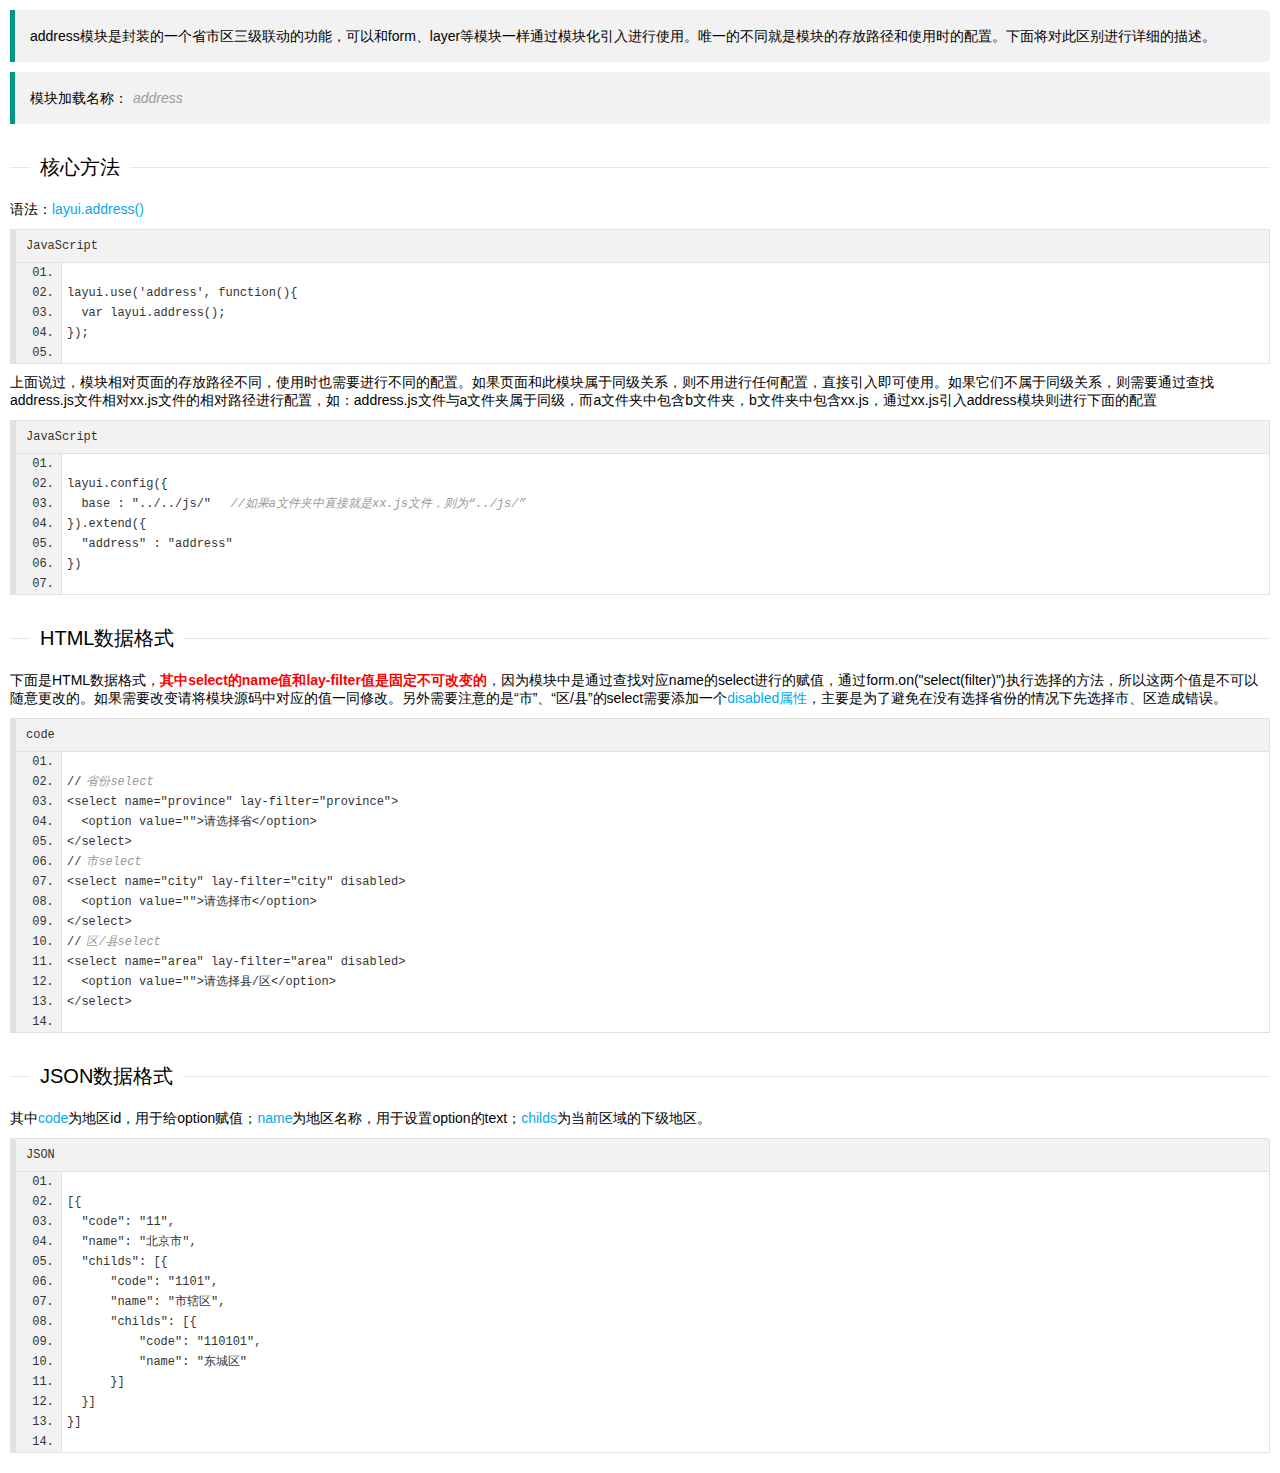
<file: microservice-web3-10010/target/classes/static/page/doc/addressDoc.html>
<!DOCTYPE html>
<html>
<head>
	<meta charset="utf-8">
	<title>三级联动使用文档--layui后台管理模板 2.0</title>
	<meta name="renderer" content="webkit">
	<meta http-equiv="X-UA-Compatible" content="IE=edge,chrome=1">
	<meta name="viewport" content="width=device-width, initial-scale=1, maximum-scale=1">
	<meta name="apple-mobile-web-app-status-bar-style" content="black">
	<meta name="apple-mobile-web-app-capable" content="yes">
	<meta name="format-detection" content="telephone=no">
	<link rel="stylesheet" href="../../layui/css/layui.css" media="all" />
	<link rel="stylesheet" href="../../css/public.css" media="all" />
</head>
<body class="childrenBody">
	<blockquote class="layui-elem-quote">
		address模块是封装的一个省市区三级联动的功能，可以和form、layer等模块一样通过模块化引入进行使用。唯一的不同就是模块的存放路径和使用时的配置。下面将对此区别进行详细的描述。
	</blockquote>
	<blockquote class="layui-elem-quote">
		模块加载名称：<em class="layui-word-aux">address</em>
	</blockquote>
	<fieldset class="layui-elem-field layui-field-title magt30">
		<legend>核心方法</legend>
	</fieldset>
	<p>语法：<span class="layui-blue">layui.address()</span></p>
	<pre class="layui-code" lay-title="JavaScript">
		layui.use('address', function(){
		  var layui.address();
		});
	</pre>
	<p>上面说过，模块相对页面的存放路径不同，使用时也需要进行不同的配置。如果页面和此模块属于同级关系，则不用进行任何配置，直接引入即可使用。如果它们不属于同级关系，则需要通过查找address.js文件相对xx.js文件的相对路径进行配置，如：address.js文件与a文件夹属于同级，而a文件夹中包含b文件夹，b文件夹中包含xx.js，通过xx.js引入address模块则进行下面的配置</p>
	<pre class="layui-code" lay-title="JavaScript">
		layui.config({
		  base : "../../js/"  <em class="layui-word-aux">//如果a文件夹中直接就是xx.js文件，则为“../js/”</em>
		}).extend({
		  "address" : "address"
		})
	</pre>
	<fieldset class="layui-elem-field layui-field-title magt30">
		<legend>HTML数据格式</legend>
	</fieldset>
	<p>下面是HTML数据格式，<span class="layui-red">其中select的name值和lay-filter值是固定不可改变的</span>，因为模块中是通过查找对应name的select进行的赋值，通过form.on("select(filter)")执行选择的方法，所以这两个值是不可以随意更改的。如果需要改变请将模块源码中对应的值一同修改。另外需要注意的是“市”、“区/县”的select需要添加一个<span class="layui-blue">disabled属性</span>，主要是为了避免在没有选择省份的情况下先选择市、区造成错误。</p>
	<pre class="layui-code" lay-title="">
		//<em class="layui-word-aux">省份select</em>
		&lt;select name="province" lay-filter="province"&gt;
		  &lt;option value=""&gt;请选择省&lt;/option&gt;
		&lt;/select&gt;
		//<em class="layui-word-aux">市select</em>
		&lt;select name="city" lay-filter="city" disabled&gt;
		  &lt;option value=""&gt;请选择市&lt;/option&gt;
		&lt;/select&gt;
		//<em class="layui-word-aux">区/县select</em>
		&lt;select name="area" lay-filter="area" disabled&gt;
		  &lt;option value=""&gt;请选择县/区&lt;/option&gt;
		&lt;/select&gt;
	</pre>
	<fieldset class="layui-elem-field layui-field-title magt30">
		<legend>JSON数据格式</legend>
	</fieldset>
	<p>其中<span class="layui-blue">code</span>为地区id，用于给option赋值；<span class="layui-blue">name</span>为地区名称，用于设置option的text；<span class="layui-blue">childs</span>为当前区域的下级地区。</p>
	<pre class="layui-code" lay-title="JSON">
		[{
		  "code": "11",
		  "name": "北京市",
		  "childs": [{
		      "code": "1101",
		      "name": "市辖区",
		      "childs": [{
		          "code": "110101",
		          "name": "东城区"
		      }]
		  }]
		}]
	</pre>
	<script type="text/javascript" src="../../layui/layui.js"></script>
	<script type="text/javascript">
        layui.use(['code'],function(){
            layui.code({
                about:false
            });
        })
	</script>
</body>
</html>
</file>
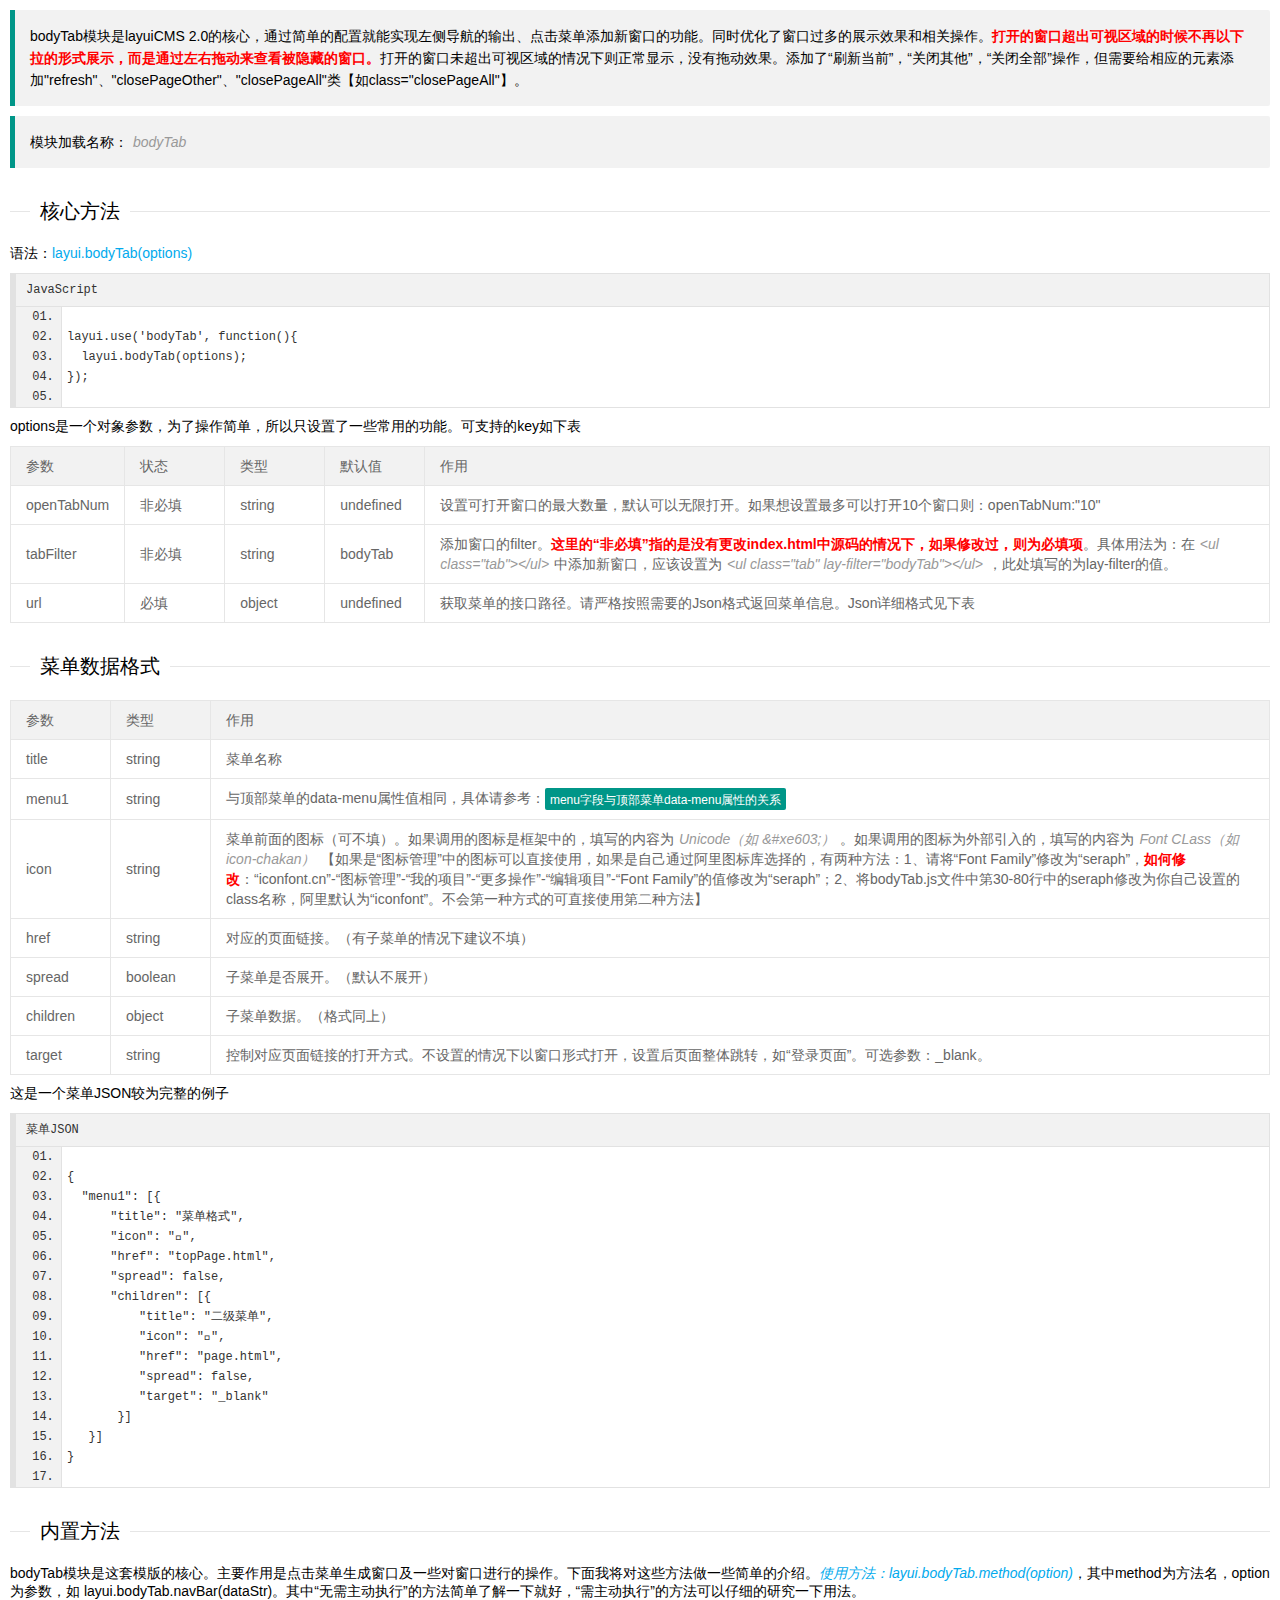
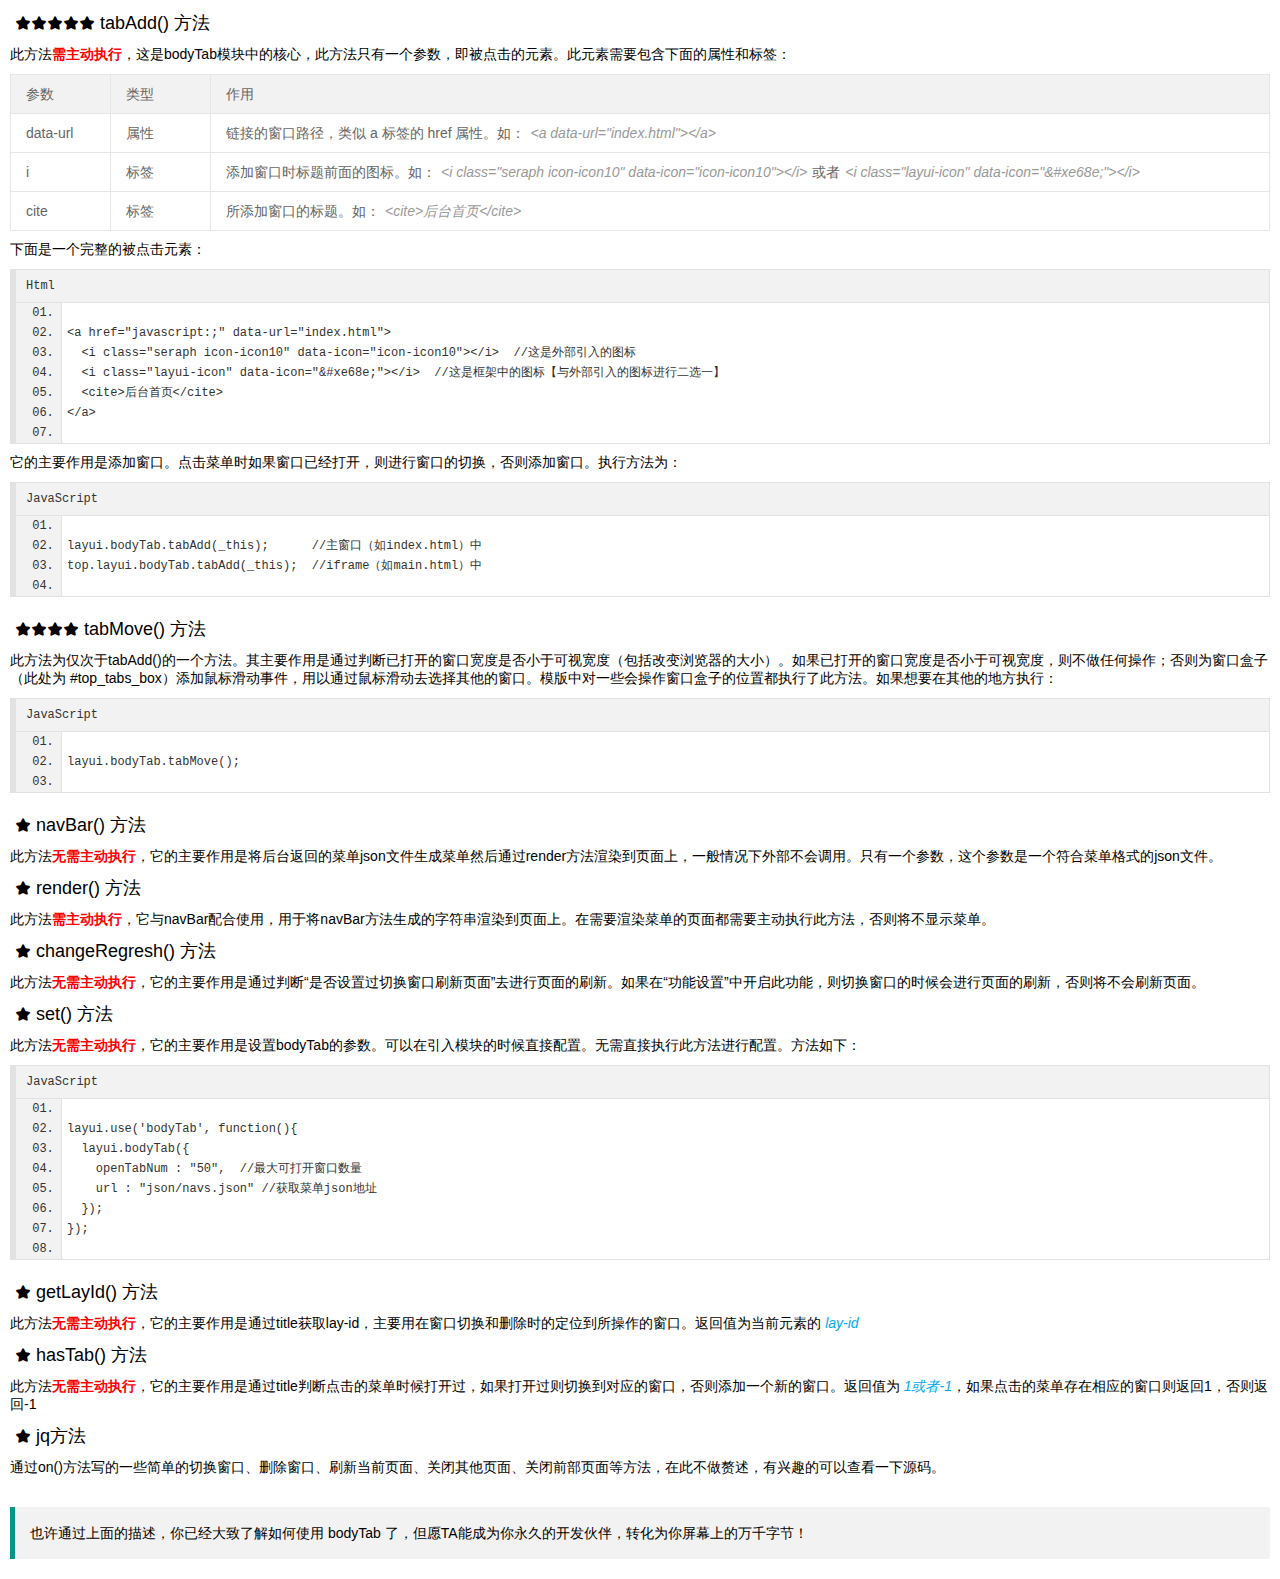
<file: microservice-web3-10010/target/classes/static/page/doc/bodyTabDoc.html>
<!DOCTYPE html>
<html>
<head>
	<meta charset="utf-8">
	<title>bodyTab使用文档--layui后台管理模板 2.0</title>
	<meta name="renderer" content="webkit">
	<meta http-equiv="X-UA-Compatible" content="IE=edge,chrome=1">
	<meta name="viewport" content="width=device-width, initial-scale=1, maximum-scale=1">
	<meta name="apple-mobile-web-app-status-bar-style" content="black">
	<meta name="apple-mobile-web-app-capable" content="yes">
	<meta name="format-detection" content="telephone=no">
	<link rel="stylesheet" href="../../layui/css/layui.css" media="all" />
	<link rel="stylesheet" href="../../css/public.css" media="all" />
</head>
<body class="childrenBody">
	<blockquote class="layui-elem-quote">
		bodyTab模块是layuiCMS 2.0的核心，通过简单的配置就能实现左侧导航的输出、点击菜单添加新窗口的功能。同时优化了窗口过多的展示效果和相关操作。<span class="layui-red">打开的窗口超出可视区域的时候不再以下拉的形式展示，而是通过左右拖动来查看被隐藏的窗口。</span>打开的窗口未超出可视区域的情况下则正常显示，没有拖动效果。添加了“刷新当前”，“关闭其他”，“关闭全部”操作，但需要给相应的元素添加"refresh"、"closePageOther"、"closePageAll"类【如class="closePageAll"】。
	</blockquote>
	<blockquote class="layui-elem-quote">
		模块加载名称：<em class="layui-word-aux">bodyTab</em>
	</blockquote>
	<fieldset class="layui-elem-field layui-field-title magt30">
		<legend>核心方法</legend>
	</fieldset>
	<p>语法：<span class="layui-blue">layui.bodyTab(options)</span></p>
	<pre class="layui-code" lay-title="JavaScript">
		layui.use('bodyTab', function(){
		  layui.bodyTab(options);
		});
	</pre>
	<p>options是一个对象参数，为了操作简单，所以只设置了一些常用的功能。可支持的key如下表</p>
	<table class="layui-table">
		<colgroup>
			<col width="100">
			<col width="100" pc>
			<col width="100" pc>
			<col width="100" pc>
			<col>
		</colgroup>
		<thead>
			<tr>
				<th>参数</th>
				<th pc>状态</th>
				<th pc>类型</th>
				<th pc>默认值</th>
				<th>作用</th>
			</tr>
		</thead>
		<tbody>
			<tr>
				<td>openTabNum</td>
				<td pc>非必填</td>
				<td pc>string</td>
				<td pc>undefined</td>
				<td>设置可打开窗口的最大数量，默认可以无限打开。如果想设置最多可以打开10个窗口则：openTabNum:"10"</td>
			</tr>
			<tr>
				<td>tabFilter</td>
				<td pc>非必填</td>
				<td pc>string</td>
				<td pc>bodyTab</td>
				<td>添加窗口的filter。<span class="layui-red">这里的“非必填”指的是没有更改index.html中源码的情况下，如果修改过，则为必填项</span>。具体用法为：在<em class="layui-word-aux">&lt;ul class="tab"&gt;&lt;/ul&gt;</em>中添加新窗口，应该设置为<em class="layui-word-aux">&lt;ul class="tab" lay-filter="bodyTab"&gt;&lt;/ul&gt;</em>，此处填写的为lay-filter的值。</td>
			</tr>
			<tr>
				<td>url</td>
				<td pc>必填</td>
				<td pc>object</td>
				<td pc>undefined</td>
				<td>获取菜单的接口路径。请严格按照需要的Json格式返回菜单信息。Json详细格式见下表</td>
			</tr>
		</tbody>
	</table>
	<fieldset class="layui-elem-field layui-field-title magt30" id="navJson">
		<legend>菜单数据格式</legend>
	</fieldset>
	<table class="layui-table">
		<colgroup>
			<col width="100">
			<col width="100" pc>
			<col>
		</colgroup>
		<thead>
			<tr>
				<th>参数</th>
				<th pc>类型</th>
				<th>作用</th>
			</tr>
		</thead>
		<tbody>
			<tr>
				<td>title</td>
				<td pc>string</td>
				<td>菜单名称</td>
			</tr>
			<tr>
				<td>menu1</td>
				<td pc>string</td>
				<td>与顶部菜单的data-menu属性值相同，具体请参考：<a href="javascript:;" data-url="page/doc/navDoc.html" class="layui-btn layui-btn-xs goDataMenu"><i class="seraph" data-icon="icon-mokuai"></i><cite class="layui-hide">三级菜单</cite>menu字段与顶部菜单data-menu属性的关系</a></td>
			</tr>
			<tr>
				<td>icon</td>
				<td pc>string</td>
				<td>菜单前面的图标（可不填）。如果调用的图标是框架中的，填写的内容为<em class="layui-word-aux">Unicode（如 &amp;#xe603;）</em>。如果调用的图标为外部引入的，填写的内容为<em class="layui-word-aux">Font CLass（如 icon-chakan）</em>【如果是“图标管理”中的图标可以直接使用，如果是自己通过阿里图标库选择的，有两种方法：1、请将“Font Family”修改为“seraph”，<span class="layui-red">如何修改</span>：“iconfont.cn”-“图标管理”-“我的项目”-“更多操作”-“编辑项目”-“Font Family”的值修改为“seraph”；2、将bodyTab.js文件中第30-80行中的seraph修改为你自己设置的class名称，阿里默认为“iconfont”。不会第一种方式的可直接使用第二种方法】</td>
			</tr>
			<tr>
				<td>href</td>
				<td pc>string</td>
				<td>对应的页面链接。（有子菜单的情况下建议不填）</td>
			</tr>
			<tr>
				<td>spread</td>
				<td pc>boolean</td>
				<td>子菜单是否展开。（默认不展开）</td>
			</tr>
			<tr>
				<td>children</td>
				<td pc>object</td>
				<td>子菜单数据。（格式同上）</td>
			</tr>
			<tr>
				<td>target</td>
				<td pc>string</td>
				<td>控制对应页面链接的打开方式。不设置的情况下以窗口形式打开，设置后页面整体跳转，如“登录页面”。可选参数：_blank。</td>
			</tr>
		</tbody>
	</table>
	<p>这是一个菜单JSON较为完整的例子</p>
	<pre class="layui-code" lay-title="菜单JSON">
	{
	  "menu1": [{
	      "title": "菜单格式",
	      "icon": "&#xe630;",
	      "href": "topPage.html",
	      "spread": false,
	      "children": [{
	          "title": "二级菜单",
	          "icon": "&#xe61c;",
	          "href": "page.html",
	          "spread": false,
	          "target": "_blank"
	       }]
	   }]
	}
	</pre>
	<fieldset class="layui-elem-field layui-field-title magt30">
		<legend>内置方法</legend>
	</fieldset>
	<p>bodyTab模块是这套模版的核心。主要作用是点击菜单生成窗口及一些对窗口进行的操作。下面我将对这些方法做一些简单的介绍。<em class="layui-blue">使用方法：layui.bodyTab.method(option)</em>，其中method为方法名，option为参数，如 layui.bodyTab.navBar(dataStr)。其中“无需主动执行”的方法简单了解一下就好，“需主动执行”的方法可以仔细的研究一下用法。</p>
	<h2 class="method"><i class="layui-icon">&#xe658;</i><i class="layui-icon">&#xe658;</i><i class="layui-icon">&#xe658;</i><i class="layui-icon">&#xe658;</i><i class="layui-icon">&#xe658;</i> tabAdd() 方法</h2>
	<p>此方法<span class="layui-red">需主动执行</span>，这是bodyTab模块中的核心，此方法只有一个参数，即被点击的元素。此元素需要包含下面的属性和标签：</p>
	<table class="layui-table">
		<colgroup>
			<col width="100">
			<col width="100" pc>
			<col>
		</colgroup>
		<thead>
		<tr>
			<th>参数</th>
			<th pc>类型</th>
			<th>作用</th>
		</tr>
		</thead>
		<tbody>
		<tr>
			<td>data-url</td>
			<td pc>属性</td>
			<td>链接的窗口路径，类似 a 标签的 href 属性。如：<em class="layui-word-aux">&lt;a data-url="index.html"&gt;&lt;/a&gt;</em></td>
		</tr>
		<tr>
			<td>i</td>
			<td pc>标签</td>
			<td>添加窗口时标题前面的图标。如：<em class="layui-word-aux">&lt;i class="seraph icon-icon10" data-icon="icon-icon10"&gt;&lt;/i&gt;</em>或者<em class="layui-word-aux">&lt;i class="layui-icon" data-icon="&amp;#xe68e;"&gt;&lt;/i&gt;</em></td>
		</tr>
		<tr>
			<td>cite</td>
			<td pc>标签</td>
			<td>所添加窗口的标题。如：<em class="layui-word-aux">&lt;cite&gt;后台首页&lt;/cite&gt;</em></td>
		</tr>
		</tbody>
	</table>
	<p>下面是一个完整的被点击元素：</p>
	<pre class="layui-code" lay-title="Html">
		&lt;a href="javascript:;" data-url="index.html"&gt;
		  &lt;i class="seraph icon-icon10" data-icon="icon-icon10">&lt;/i&gt;  //这是外部引入的图标
		  &lt;i class="layui-icon" data-icon="&amp;#xe68e;">&lt;/i&gt;  //这是框架中的图标【与外部引入的图标进行二选一】
		  &lt;cite&gt;后台首页&lt;/cite&gt;
		&lt;/a&gt;
	</pre>
	<p>它的主要作用是添加窗口。点击菜单时如果窗口已经打开，则进行窗口的切换，否则添加窗口。执行方法为：</p>
	<pre class="layui-code" lay-title="JavaScript">
		layui.bodyTab.tabAdd(_this);      //主窗口（如index.html）中
		top.layui.bodyTab.tabAdd(_this);  //iframe（如main.html）中
	</pre>
	<h2 class="method"><i class="layui-icon">&#xe658;</i><i class="layui-icon">&#xe658;</i><i class="layui-icon">&#xe658;</i><i class="layui-icon">&#xe658;</i> tabMove() 方法</h2>
	<p>此方法为仅次于tabAdd()的一个方法。其主要作用是通过判断已打开的窗口宽度是否小于可视宽度（包括改变浏览器的大小）。如果已打开的窗口宽度是否小于可视宽度，则不做任何操作；否则为窗口盒子（此处为 #top_tabs_box）添加鼠标滑动事件，用以通过鼠标滑动去选择其他的窗口。模版中对一些会操作窗口盒子的位置都执行了此方法。如果想要在其他的地方执行：</p>
	<pre class="layui-code" lay-title="JavaScript">
		layui.bodyTab.tabMove();
	</pre>
	<h2 class="method"><i class="layui-icon">&#xe658;</i> navBar() 方法</h2>
	<p>此方法<span class="layui-red">无需主动执行</span>，它的主要作用是将后台返回的菜单json文件生成菜单然后通过render方法渲染到页面上，一般情况下外部不会调用。只有一个参数，这个参数是一个符合菜单格式的json文件。</p>
	<h2 class="method"><i class="layui-icon">&#xe658;</i> render() 方法</h2>
	<p>此方法<span class="layui-red">需主动执行</span>，它与navBar配合使用，用于将navBar方法生成的字符串渲染到页面上。在需要渲染菜单的页面都需要主动执行此方法，否则将不显示菜单。</p>
	<h2 class="method"><i class="layui-icon">&#xe658;</i> changeRegresh() 方法</h2>
	<p>此方法<span class="layui-red">无需主动执行</span>，它的主要作用是通过判断“是否设置过切换窗口刷新页面”去进行页面的刷新。如果在“功能设置”中开启此功能，则切换窗口的时候会进行页面的刷新，否则将不会刷新页面。</p>
	<h2 class="method"><i class="layui-icon">&#xe658;</i> set() 方法</h2>
	<p>此方法<span class="layui-red">无需主动执行</span>，它的主要作用是设置bodyTab的参数。可以在引入模块的时候直接配置。无需直接执行此方法进行配置。方法如下：</p>
	<pre class="layui-code" lay-title="JavaScript">
		layui.use('bodyTab', function(){
		  layui.bodyTab({
		    openTabNum : "50",  //最大可打开窗口数量
		    url : "json/navs.json" //获取菜单json地址
		  });
		});
	</pre>
	<h2 class="method"><i class="layui-icon">&#xe658;</i> getLayId() 方法</h2>
	<p>此方法<span class="layui-red">无需主动执行</span>，它的主要作用是通过title获取lay-id，主要用在窗口切换和删除时的定位到所操作的窗口。返回值为当前元素的 <em class="layui-blue">lay-id</em></p>
	<h2 class="method"><i class="layui-icon">&#xe658;</i> hasTab() 方法</h2>
	<p>此方法<span class="layui-red">无需主动执行</span>，它的主要作用是通过title判断点击的菜单时候打开过，如果打开过则切换到对应的窗口，否则添加一个新的窗口。返回值为 <em class="layui-blue">1或者-1</em>，如果点击的菜单存在相应的窗口则返回1，否则返回-1</p>
	<h2 class="method"><i class="layui-icon">&#xe658;</i> jq方法</h2>
	<p>通过on()方法写的一些简单的切换窗口、删除窗口、刷新当前页面、关闭其他页面、关闭前部页面等方法，在此不做赘述，有兴趣的可以查看一下源码。</p>
	<blockquote class="layui-elem-quote magt30">
		也许通过上面的描述，你已经大致了解如何使用 bodyTab 了，但愿TA能成为你永久的开发伙伴，转化为你屏幕上的万千字节！
	</blockquote>
	<script type="text/javascript" src="../../layui/layui.js"></script>
	<script type="text/javascript">
        layui.config({
            base : "../../js/"
        }).extend({
            "bodyTab" : "bodyTab"
        })
        layui.use(['code','jquery','bodyTab'],function(){
            var $ = layui.$,
				tab = layui.bodyTab();
            layui.code({
                about:false
            });

            $(".goDataMenu").click(function(){
                parent.tab.tabAdd($(this));
            })
        })
	</script>
</body>
</html>
</file>
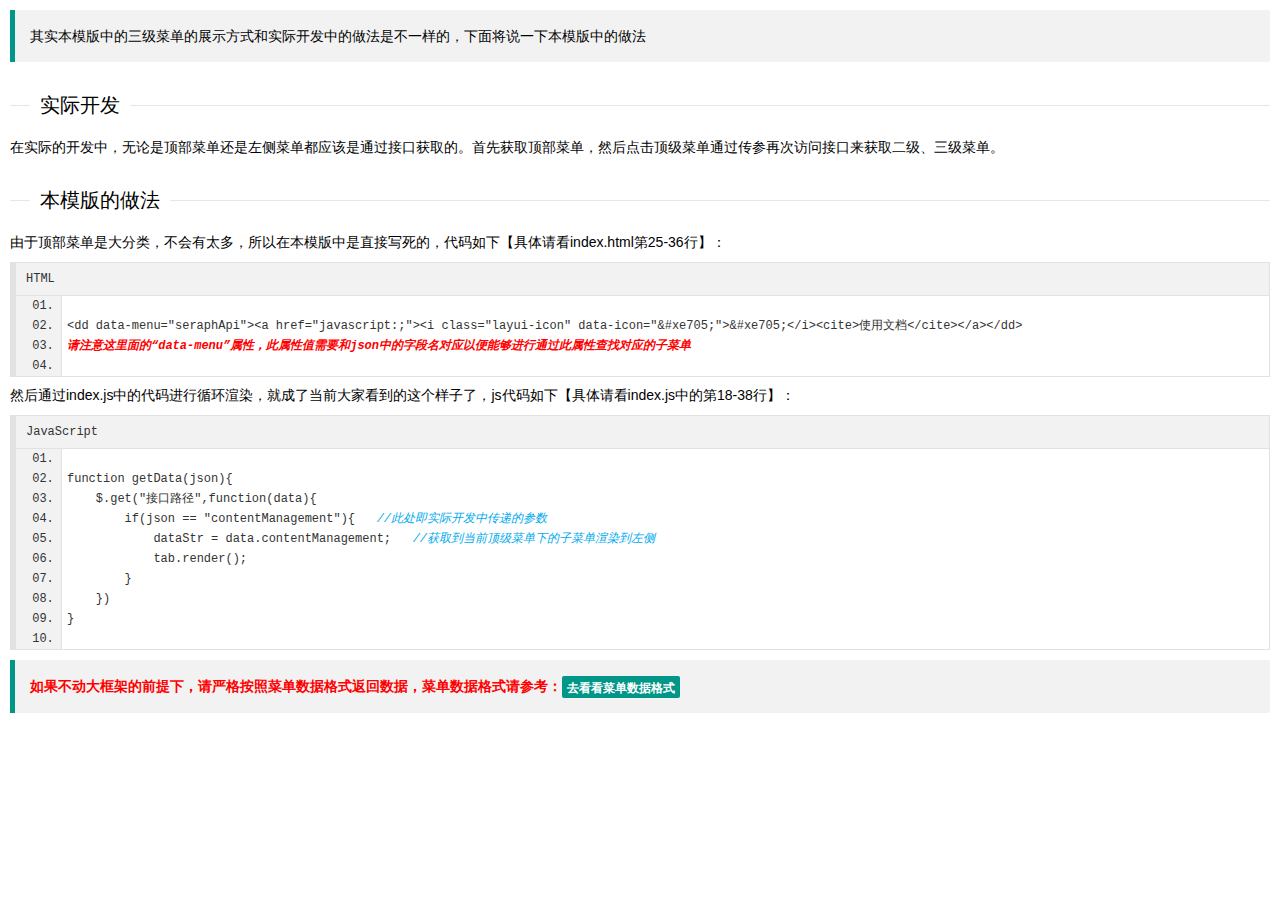
<file: microservice-web3-10010/target/classes/static/page/doc/navDoc.html>
<!DOCTYPE html>
<html>
<head>
	<meta charset="utf-8">
	<title>三级菜单使用文档--layui后台管理模板 2.0</title>
	<meta name="renderer" content="webkit">
	<meta http-equiv="X-UA-Compatible" content="IE=edge,chrome=1">
	<meta name="viewport" content="width=device-width, initial-scale=1, maximum-scale=1">
	<meta name="apple-mobile-web-app-status-bar-style" content="black">
	<meta name="apple-mobile-web-app-capable" content="yes">
	<meta name="format-detection" content="telephone=no">
	<link rel="stylesheet" href="../../layui/css/layui.css" media="all" />
	<link rel="stylesheet" href="../../css/public.css" media="all" />
</head>
<body class="childrenBody">
	<blockquote class="layui-elem-quote">
		其实本模版中的三级菜单的展示方式和实际开发中的做法是不一样的，下面将说一下本模版中的做法
	</blockquote>
	<fieldset class="layui-elem-field layui-field-title magt30">
		<legend>实际开发</legend>
	</fieldset>
	<p>在实际的开发中，无论是顶部菜单还是左侧菜单都应该是通过接口获取的。首先获取顶部菜单，然后点击顶级菜单通过传参再次访问接口来获取二级、三级菜单。</p>
	<fieldset class="layui-elem-field layui-field-title magt30">
		<legend>本模版的做法</legend>
	</fieldset>
	<p>由于顶部菜单是大分类，不会有太多，所以在本模版中是直接写死的，代码如下【具体请看index.html第25-36行】：</p>
	<pre class="layui-code" lay-title="HTML">
		&lt;dd data-menu="seraphApi"&gt;&lt;a href="javascript:;"&gt;&lt;i class="layui-icon" data-icon="&amp;#xe705;"&gt;&amp;#xe705;&lt;/i&gt;&lt;cite&gt;使用文档&lt;/cite&gt;&lt;/a&gt;&lt;/dd&gt;
		<i class="layui-red">请注意这里面的“data-menu”属性，此属性值需要和json中的字段名对应以便能够进行通过此属性查找对应的子菜单</i>
	</pre>
	<p>然后通过index.js中的代码进行循环渲染，就成了当前大家看到的这个样子了，js代码如下【具体请看index.js中的第18-38行】：</p>
	<pre class="layui-code" lay-title="JavaScript">
		function getData(json){
		    $.get("接口路径",function(data){
		        if(json == "contentManagement"){   <i class="layui-blue">//此处即实际开发中传递的参数</i>
		            dataStr = data.contentManagement;   <i class="layui-blue">//获取到当前顶级菜单下的子菜单渲染到左侧</i>
		            tab.render();
		        }
		    })
		}
	</pre>
	<blockquote class="layui-elem-quote">
		<p class="layui-red">如果不动大框架的前提下，请严格按照菜单数据格式返回数据，菜单数据格式请参考：<a href="javascript:;" data-url="page/doc/bodyTabDoc.html#navJson" class="layui-btn layui-btn-xs goNavJson"><i class="seraph" data-icon="icon-mokuai"></i><cite class="layui-hide">bodyTab模块</cite>去看看菜单数据格式</a></p>
	</blockquote>

	<script type="text/javascript" src="../../layui/layui.js"></script>
	<script type="text/javascript">
        layui.config({
            base : "../../js/"
        }).extend({
            "bodyTab" : "bodyTab"
        })
        layui.use(['code','jquery','bodyTab'],function(){
            var $ = layui.$,
			tab = layui.bodyTab();
            layui.code({
                about:false
            });

            $(".goNavJson").click(function(){
                parent.tab.tabAdd($(this));
			})
        })
	</script>
</body>
</html>
</file>
<file: microservice-web3-10010/target/classes/static/layui/css/layui.css>
/* 自添加样式*/
/*@import "https://at.alicdn.com/t/font_400842_q6tk84n9ywvu0udi.css";*/
.layui-icon{ font-size:16px !important;}
.mag0{ margin:0 !important; }
::selection { background: #ff5722; color: #fff; }
.layui-red{ color:#f00 !important; font-weight:bold;}
.layui-blue{ color:#01AAED !important;}

/** layui-v2.2.5 MIT License By https://www.layui.com */
 .layui-inline,img{display:inline-block;vertical-align:middle}h1,h2,h3,h4,h5,h6{font-weight:400}.layui-edge,.layui-header,.layui-inline,.layui-main{position:relative}.layui-btn,.layui-edge,.layui-inline,img{vertical-align:middle}.layui-btn,.layui-disabled,.layui-icon,.layui-unselect{-webkit-user-select:none;-ms-user-select:none;-moz-user-select:none}blockquote,body,button,dd,div,dl,dt,form,h1,h2,h3,h4,h5,h6,input,li,ol,p,pre,td,textarea,th,ul{margin:0;padding:0;-webkit-tap-highlight-color:rgba(0,0,0,0)}a:active,a:hover{outline:0}img{border:none}li{list-style:none}table{border-collapse:collapse;border-spacing:0}h4,h5,h6{font-size:100%}button,input,optgroup,option,select,textarea{font-family:inherit;font-size:inherit;font-style:inherit;font-weight:inherit;outline:0}pre{white-space:pre-wrap;white-space:-moz-pre-wrap;white-space:-pre-wrap;white-space:-o-pre-wrap;word-wrap:break-word}body{line-height:24px;font:14px Helvetica Neue,Helvetica,PingFang SC,\5FAE\8F6F\96C5\9ED1,Tahoma,Arial,sans-serif}hr{height:1px;margin:10px 0;border:0;clear:both}a{color:#333;text-decoration:none}a:hover{color:#777}a cite{font-style:normal;*cursor:pointer}.layui-border-box,.layui-border-box *{box-sizing:border-box}.layui-box,.layui-box *{box-sizing:content-box}.layui-clear{clear:both;*zoom:1}.layui-clear:after{content:'\20';clear:both;*zoom:1;display:block;height:0}.layui-inline{*display:inline;*zoom:1}.layui-edge{display:inline-block;width:0;height:0;border-width:6px;border-style:dashed;border-color:transparent;overflow:hidden}.layui-edge-top{top:-4px;border-bottom-color:#999;border-bottom-style:solid}.layui-edge-right{border-left-color:#999;border-left-style:solid}.layui-edge-bottom{top:2px;border-top-color:#999;border-top-style:solid}.layui-edge-left{border-right-color:#999;border-right-style:solid}.layui-elip{text-overflow:ellipsis;overflow:hidden;white-space:nowrap}.layui-disabled,.layui-disabled:hover{color:#d2d2d2!important;cursor:not-allowed!important}.layui-circle{border-radius:100%}.layui-show{display:block!important}.layui-hide{display:none!important}@font-face{font-family:layui-icon;src:url(../font/iconfont.eot?v=220);src:url(../font/iconfont.eot?v=220#iefix) format('embedded-opentype'),url(../font/iconfont.svg?v=220#iconfont) format('svg'),url(../font/iconfont.woff?v=220) format('woff'),url(../font/iconfont.ttf?v=220) format('truetype')}.layui-icon{font-family:layui-icon!important;font-size:16px;font-style:normal;-webkit-font-smoothing:antialiased;-moz-osx-font-smoothing:grayscale}.layui-icon-duihua:before{content:"\e611"}.layui-icon-shezhi:before{content:"\e614"}.layui-icon-yinshenim:before{content:"\e60f"}.layui-icon-search:before{content:"\e615"}.layui-icon-fenxiang1:before{content:"\e641"}.layui-icon-shezhi1:before{content:"\e620"}.layui-icon-yinqing:before{content:"\e628"}.layui-icon-yuejuancuohao:before{content:"\1006"}.layui-icon-cuo:before{content:"\1007"}.layui-icon-baobiao:before{content:"\e629"}.layui-icon-star:before{content:"\e600"}.layui-icon-yuandian:before{content:"\e617"}.layui-icon-chat:before{content:"\e606"}.layui-icon-logo:before{content:"\e609"}.layui-icon-list:before{content:"\e60a"}.layui-icon-tubiao:before{content:"\e62c"}.layui-icon-right:before{content:"\1005"}.layui-icon-huanfu2:before{content:"\e61b"}.layui-icon-On-line:before{content:"\e610"}.layui-icon-biaoge:before{content:"\e62d"}.layui-icon-youyou:before{content:"\e602"}.layui-icon-zuozuo:before{content:"\e603"}.layui-icon-cart-simple:before{content:"\e698"}.layui-icon-cry:before{content:"\e69c"}.layui-icon-smile:before{content:"\e6af"}.layui-icon-survey:before{content:"\e6b2"}.layui-icon-tree:before{content:"\e62e"}.layui-icon-iconfont17:before{content:"\e62f"}.layui-icon-tianjia:before{content:"\e61f"}.layui-icon-xiazai:before{content:"\e601"}.layui-icon-xuanzemoban48:before{content:"\e630"}.layui-icon-gongju:before{content:"\e631"}.layui-icon-face-surprised:before{content:"\e664"}.layui-icon-bianji:before{content:"\e642"}.layui-icon-speaker:before{content:"\e645"}.layui-icon-xiangxia:before{content:"\e61a"}.layui-icon-wenjian:before{content:"\e621"}.layui-icon-layouts:before{content:"\e632"}.layui-icon-duigou:before{content:"\e618"}.layui-icon-tianjia1:before{content:"\e608"}.layui-icon-yaoyaozhibofanye:before{content:"\e633"}.layui-icon-read:before{content:"\e705"}.layui-icon-404:before{content:"\e61c"}.layui-icon-lunbozutu:before{content:"\e634"}.layui-icon-help:before{content:"\e607"}.layui-icon-daima1:before{content:"\e635"}.layui-icon-jinshui:before{content:"\e636"}.layui-icon-find-fill:before{content:"\e670"}.layui-icon-about:before{content:"\e60b"}.layui-icon-location:before{content:"\e715"}.layui-icon-xiangshang:before{content:"\e619"}.layui-icon-pause:before{content:"\e651"}.layui-icon-riqi:before{content:"\e637"}.layui-icon-uploadfile:before{content:"\e61d"}.layui-icon-delete:before{content:"\e640"}.layui-icon-play:before{content:"\e652"}.layui-icon-top:before{content:"\e604"}.layui-icon-haoyouqingqiu:before{content:"\e612"}.layui-icon-weibiaoti1:before{content:"\e605"}.layui-icon-chuangkou:before{content:"\e638"}.layui-icon-comiisbiaoqing:before{content:"\e60c"}.layui-icon-zhengque:before{content:"\e616"}.layui-icon-dollar:before{content:"\e659"}.layui-icon-iconfontwodehaoyou:before{content:"\e613"}.layui-icon-wenjianxiazai:before{content:"\e61e"}.layui-icon-tupian:before{content:"\e60d"}.layui-icon-lianjie:before{content:"\e64c"}.layui-icon-diamond:before{content:"\e735"}.layui-icon-jilu:before{content:"\e60e"}.layui-icon-liucheng:before{content:"\e622"}.layui-icon-fontstrikethrough:before{content:"\e64f"}.layui-icon-unlink:before{content:"\e64d"}.layui-icon-bianjiwenzi:before{content:"\e639"}.layui-icon-sanjiao:before{content:"\e623"}.layui-icon-danxuankuanghouxuan:before{content:"\e63f"}.layui-icon-danxuankuangxuanzhong:before{content:"\e643"}.layui-icon-juzhongduiqi:before{content:"\e647"}.layui-icon-youduiqi:before{content:"\e648"}.layui-icon-zuoduiqi:before{content:"\e649"}.layui-icon-gongsisvgtubiaozongji22:before{content:"\e626"}.layui-icon-gongsisvgtubiaozongji23:before{content:"\e627"}.layui-icon-refresh-2:before{content:"\1002"}.layui-icon-loading-1:before{content:"\e63e"}.layui-icon-return:before{content:"\e65c"}.layui-icon-jiacu:before{content:"\e62b"}.layui-icon-uploading:before{content:"\e67c"}.layui-icon-liaotianduihuaimgoutong:before{content:"\e63a"}.layui-icon-video:before{content:"\e6ed"}.layui-icon-headset:before{content:"\e6fc"}.layui-icon-wenjianjiafan:before{content:"\e624"}.layui-icon-shouji:before{content:"\e63b"}.layui-icon-tianjia2:before{content:"\e654"}.layui-icon-wenjianjia:before{content:"\e7a0"}.layui-icon-biaoqing:before{content:"\e650"}.layui-icon-html:before{content:"\e64b"}.layui-icon-biaodan:before{content:"\e63c"}.layui-icon-cart:before{content:"\e657"}.layui-icon-camera-fill:before{content:"\e65d"}.layui-icon-25:before{content:"\e62a"}.layui-icon-emwdaima:before{content:"\e64e"}.layui-icon-fire:before{content:"\e756"}.layui-icon-set:before{content:"\e716"}.layui-icon-zitixiahuaxian:before{content:"\e646"}.layui-icon-sanjiao1:before{content:"\e625"}.layui-icon-tips:before{content:"\e702"}.layui-icon-tupian-copy-copy:before{content:"\e64a"}.layui-icon-more-vertical:before{content:"\e671"}.layui-icon-zhuti2:before{content:"\e66c"}.layui-icon-loading:before{content:"\e63d"}.layui-icon-xieti:before{content:"\e644"}.layui-icon-refresh-1:before{content:"\e666"}.layui-icon-rmb:before{content:"\e65e"}.layui-icon-home:before{content:"\e68e"}.layui-icon-user:before{content:"\e770"}.layui-icon-notice:before{content:"\e667"}.layui-icon-voice:before{content:"\e688"}.layui-icon-download:before{content:"\e681"}.layui-icon-snowflake:before{content:"\e6b1"}.layui-icon-yemian1:before{content:"\e655"}.layui-icon-template:before{content:"\e663"}.layui-icon-auz:before{content:"\e672"}.layui-icon-console:before{content:"\e665"}.layui-icon-app:before{content:"\e653"}.layui-icon-xiayiye:before{content:"\e65a"}.layui-icon-website:before{content:"\e7ae"}.layui-icon-xiayiye1:before{content:"\e65b"}.layui-icon-component:before{content:"\e857"}.layui-icon-more:before{content:"\e65f"}.layui-icon-shrink-right:before{content:"\e668"}.layui-icon-spread-left:before{content:"\e66b"}.layui-icon-camera:before{content:"\e660"}.layui-icon-note:before{content:"\e66e"}.layui-icon-refresh:before{content:"\e669"}.layui-icon-nv:before{content:"\e661"}.layui-icon-nan:before{content:"\e662"}.layui-icon-senior:before{content:"\e674"}.layui-icon-theme:before{content:"\e66a"}.layui-icon-tread:before{content:"\e6c5"}.layui-icon-praise:before{content:"\e6c6"}.layui-icon-star-fill:before{content:"\e658"}.layui-icon-template-1:before{content:"\e656"}.layui-icon-loading-2:before{content:"\e66d"}.layui-main{width:1140px;margin:0 auto}.layui-header{z-index:1000;height:60px}.layui-header a:hover{transition:all .5s;-webkit-transition:all .5s}.layui-side{position:fixed;top:0;bottom:0;z-index:999;width:200px;overflow-x:hidden}.layui-side-scroll{width:220px;height:100%;overflow-x:hidden}.layui-body{position:absolute;left:200px;right:0;top:0;bottom:0;z-index:998;width:auto;overflow:hidden;overflow-y:auto;box-sizing:border-box}.layui-layout-body{overflow:hidden}.layui-layout-admin .layui-header{background-color:#23262E}.layui-layout-admin .layui-side{top:60px;width:200px;overflow-x:hidden}.layui-layout-admin .layui-body{top:60px;bottom:44px}.layui-layout-admin .layui-main{width:auto;margin:0 15px}.layui-layout-admin .layui-footer{position:fixed;left:200px;right:0;bottom:0;height:44px;line-height:44px;padding:0 15px;background-color:#eee}.layui-layout-admin .layui-logo{position:absolute;left:0;top:0;width:200px;height:100%;line-height:60px;text-align:center;color:#009688;font-size:16px}.layui-layout-admin .layui-header .layui-nav{background:0 0}.layui-layout-left{position:absolute!important;left:200px;top:0}.layui-layout-right{position:absolute!important;right:0;top:0}.layui-container{position:relative;margin:0 auto;padding:0 15px;box-sizing:border-box}.layui-fluid{position:relative;margin:0 auto;padding:0 15px}.layui-row:after,.layui-row:before{content:'';display:block;clear:both}.layui-col-lg1,.layui-col-lg10,.layui-col-lg11,.layui-col-lg12,.layui-col-lg2,.layui-col-lg3,.layui-col-lg4,.layui-col-lg5,.layui-col-lg6,.layui-col-lg7,.layui-col-lg8,.layui-col-lg9,.layui-col-md1,.layui-col-md10,.layui-col-md11,.layui-col-md12,.layui-col-md2,.layui-col-md3,.layui-col-md4,.layui-col-md5,.layui-col-md6,.layui-col-md7,.layui-col-md8,.layui-col-md9,.layui-col-sm1,.layui-col-sm10,.layui-col-sm11,.layui-col-sm12,.layui-col-sm2,.layui-col-sm3,.layui-col-sm4,.layui-col-sm5,.layui-col-sm6,.layui-col-sm7,.layui-col-sm8,.layui-col-sm9,.layui-col-xs1,.layui-col-xs10,.layui-col-xs11,.layui-col-xs12,.layui-col-xs2,.layui-col-xs3,.layui-col-xs4,.layui-col-xs5,.layui-col-xs6,.layui-col-xs7,.layui-col-xs8,.layui-col-xs9{position:relative;display:block;box-sizing:border-box}.layui-col-xs1,.layui-col-xs10,.layui-col-xs11,.layui-col-xs12,.layui-col-xs2,.layui-col-xs3,.layui-col-xs4,.layui-col-xs5,.layui-col-xs6,.layui-col-xs7,.layui-col-xs8,.layui-col-xs9{float:left}.layui-col-xs1{width:8.33333333%}.layui-col-xs2{width:16.66666667%}.layui-col-xs3{width:25%}.layui-col-xs4{width:33.33333333%}.layui-col-xs5{width:41.66666667%}.layui-col-xs6{width:50%}.layui-col-xs7{width:58.33333333%}.layui-col-xs8{width:66.66666667%}.layui-col-xs9{width:75%}.layui-col-xs10{width:83.33333333%}.layui-col-xs11{width:91.66666667%}.layui-col-xs12{width:100%}.layui-col-xs-offset1{margin-left:8.33333333%}.layui-col-xs-offset2{margin-left:16.66666667%}.layui-col-xs-offset3{margin-left:25%}.layui-col-xs-offset4{margin-left:33.33333333%}.layui-col-xs-offset5{margin-left:41.66666667%}.layui-col-xs-offset6{margin-left:50%}.layui-col-xs-offset7{margin-left:58.33333333%}.layui-col-xs-offset8{margin-left:66.66666667%}.layui-col-xs-offset9{margin-left:75%}.layui-col-xs-offset10{margin-left:83.33333333%}.layui-col-xs-offset11{margin-left:91.66666667%}.layui-col-xs-offset12{margin-left:100%}@media screen and (max-width:768px){.layui-hide-xs{display:none!important}.layui-show-xs-block{display:block!important}.layui-show-xs-inline{display:inline!important}.layui-show-xs-inline-block{display:inline-block!important}}@media screen and (min-width:768px){.layui-container{width:750px}.layui-hide-sm{display:none!important}.layui-show-sm-block{display:block!important}.layui-show-sm-inline{display:inline!important}.layui-show-sm-inline-block{display:inline-block!important}.layui-col-sm1,.layui-col-sm10,.layui-col-sm11,.layui-col-sm12,.layui-col-sm2,.layui-col-sm3,.layui-col-sm4,.layui-col-sm5,.layui-col-sm6,.layui-col-sm7,.layui-col-sm8,.layui-col-sm9{float:left}.layui-col-sm1{width:8.33333333%}.layui-col-sm2{width:16.66666667%}.layui-col-sm3{width:25%}.layui-col-sm4{width:33.33333333%}.layui-col-sm5{width:41.66666667%}.layui-col-sm6{width:50%}.layui-col-sm7{width:58.33333333%}.layui-col-sm8{width:66.66666667%}.layui-col-sm9{width:75%}.layui-col-sm10{width:83.33333333%}.layui-col-sm11{width:91.66666667%}.layui-col-sm12{width:100%}.layui-col-sm-offset1{margin-left:8.33333333%}.layui-col-sm-offset2{margin-left:16.66666667%}.layui-col-sm-offset3{margin-left:25%}.layui-col-sm-offset4{margin-left:33.33333333%}.layui-col-sm-offset5{margin-left:41.66666667%}.layui-col-sm-offset6{margin-left:50%}.layui-col-sm-offset7{margin-left:58.33333333%}.layui-col-sm-offset8{margin-left:66.66666667%}.layui-col-sm-offset9{margin-left:75%}.layui-col-sm-offset10{margin-left:83.33333333%}.layui-col-sm-offset11{margin-left:91.66666667%}.layui-col-sm-offset12{margin-left:100%}}@media screen and (min-width:992px){.layui-container{width:970px}.layui-hide-md{display:none!important}.layui-show-md-block{display:block!important}.layui-show-md-inline{display:inline!important}.layui-show-md-inline-block{display:inline-block!important}.layui-col-md1,.layui-col-md10,.layui-col-md11,.layui-col-md12,.layui-col-md2,.layui-col-md3,.layui-col-md4,.layui-col-md5,.layui-col-md6,.layui-col-md7,.layui-col-md8,.layui-col-md9{float:left}.layui-col-md1{width:8.33333333%}.layui-col-md2{width:16.66666667%}.layui-col-md3{width:25%}.layui-col-md4{width:33.33333333%}.layui-col-md5{width:41.66666667%}.layui-col-md6{width:50%}.layui-col-md7{width:58.33333333%}.layui-col-md8{width:66.66666667%}.layui-col-md9{width:75%}.layui-col-md10{width:83.33333333%}.layui-col-md11{width:91.66666667%}.layui-col-md12{width:100%}.layui-col-md-offset1{margin-left:8.33333333%}.layui-col-md-offset2{margin-left:16.66666667%}.layui-col-md-offset3{margin-left:25%}.layui-col-md-offset4{margin-left:33.33333333%}.layui-col-md-offset5{margin-left:41.66666667%}.layui-col-md-offset6{margin-left:50%}.layui-col-md-offset7{margin-left:58.33333333%}.layui-col-md-offset8{margin-left:66.66666667%}.layui-col-md-offset9{margin-left:75%}.layui-col-md-offset10{margin-left:83.33333333%}.layui-col-md-offset11{margin-left:91.66666667%}.layui-col-md-offset12{margin-left:100%}}@media screen and (min-width:1200px){.layui-container{width:1170px}.layui-hide-lg{display:none!important}.layui-show-lg-block{display:block!important}.layui-show-lg-inline{display:inline!important}.layui-show-lg-inline-block{display:inline-block!important}.layui-col-lg1,.layui-col-lg10,.layui-col-lg11,.layui-col-lg12,.layui-col-lg2,.layui-col-lg3,.layui-col-lg4,.layui-col-lg5,.layui-col-lg6,.layui-col-lg7,.layui-col-lg8,.layui-col-lg9{float:left}.layui-col-lg1{width:8.33333333%}.layui-col-lg2{width:16.66666667%}.layui-col-lg3{width:25%}.layui-col-lg4{width:33.33333333%}.layui-col-lg5{width:41.66666667%}.layui-col-lg6{width:50%}.layui-col-lg7{width:58.33333333%}.layui-col-lg8{width:66.66666667%}.layui-col-lg9{width:75%}.layui-col-lg10{width:83.33333333%}.layui-col-lg11{width:91.66666667%}.layui-col-lg12{width:100%}.layui-col-lg-offset1{margin-left:8.33333333%}.layui-col-lg-offset2{margin-left:16.66666667%}.layui-col-lg-offset3{margin-left:25%}.layui-col-lg-offset4{margin-left:33.33333333%}.layui-col-lg-offset5{margin-left:41.66666667%}.layui-col-lg-offset6{margin-left:50%}.layui-col-lg-offset7{margin-left:58.33333333%}.layui-col-lg-offset8{margin-left:66.66666667%}.layui-col-lg-offset9{margin-left:75%}.layui-col-lg-offset10{margin-left:83.33333333%}.layui-col-lg-offset11{margin-left:91.66666667%}.layui-col-lg-offset12{margin-left:100%}}.layui-col-space1{margin:-.5px}.layui-col-space1>*{padding:.5px}.layui-col-space3{margin:-1.5px}.layui-col-space3>*{padding:1.5px}.layui-col-space5{margin:-2.5px}.layui-col-space5>*{padding:2.5px}.layui-col-space8{margin:-3.5px}.layui-col-space8>*{padding:3.5px}.layui-col-space10{margin:-5px}.layui-col-space10>*{padding:5px}.layui-col-space12{margin:-6px}.layui-col-space12>*{padding:6px}.layui-col-space15{margin:-7.5px}.layui-col-space15>*{padding:7.5px}.layui-col-space18{margin:-9px}.layui-col-space18>*{padding:9px}.layui-col-space20{margin:-10px}.layui-col-space20>*{padding:10px}.layui-col-space22{margin:-11px}.layui-col-space22>*{padding:11px}.layui-col-space25{margin:-12.5px}.layui-col-space25>*{padding:12.5px}.layui-col-space30{margin:-15px}.layui-col-space30>*{padding:15px}.layui-btn,.layui-input,.layui-select,.layui-textarea,.layui-upload-button{outline:0;-webkit-appearance:none;transition:all .3s;-webkit-transition:all .3s;box-sizing:border-box}.layui-elem-quote{margin-bottom:10px;padding:15px;line-height:22px;border-left:5px solid #009688;border-radius:0 2px 2px 0;background-color:#f2f2f2}.layui-quote-nm{border-style:solid;border-width:1px 1px 1px 5px;background:0 0}.layui-elem-field{margin-bottom:10px;padding:0;border-width:1px;border-style:solid}.layui-elem-field legend{margin-left:20px;padding:0 10px;font-size:20px;font-weight:300}.layui-field-title{margin:10px 0 20px;border-width:1px 0 0}.layui-field-box{padding:10px 15px}.layui-field-title .layui-field-box{padding:10px 0}.layui-progress{position:relative;height:6px;border-radius:20px;background-color:#e2e2e2}.layui-progress-bar{position:absolute;left:0;top:0;width:0;max-width:100%;height:6px;border-radius:20px;text-align:right;background-color:#5FB878;transition:all .3s;-webkit-transition:all .3s}.layui-progress-big,.layui-progress-big .layui-progress-bar{height:18px;line-height:18px}.layui-progress-text{position:relative;top:-20px;line-height:18px;font-size:12px;color:#666}.layui-progress-big .layui-progress-text{position:static;padding:0 10px;color:#fff}.layui-collapse{border-width:1px;border-style:solid;border-radius:2px}.layui-colla-content,.layui-colla-item{border-top-width:1px;border-top-style:solid}.layui-colla-item:first-child{border-top:none}.layui-colla-title{position:relative;height:42px;line-height:42px;padding:0 15px 0 35px;color:#333;background-color:#f2f2f2;cursor:pointer;font-size:14px}.layui-colla-content{display:none;padding:10px 15px;line-height:22px;color:#666}.layui-colla-icon{position:absolute;left:15px;top:0;font-size:14px}.layui-card-body,.layui-card-header,.layui-form-label,.layui-form-mid,.layui-form-select,.layui-input-block,.layui-input-inline,.layui-textarea{position:relative}.layui-card{margin-bottom:15px;border-radius:2px;background-color:#fff;box-shadow:0 1px 2px 0 rgba(0,0,0,.05)}.layui-card:last-child{margin-bottom:0}.layui-card-header{height:42px;line-height:42px;padding:0 15px;border-bottom:1px solid #f6f6f6;color:#333;border-radius:2px 2px 0 0;font-size:14px}.layui-bg-black,.layui-bg-blue,.layui-bg-cyan,.layui-bg-green,.layui-bg-orange,.layui-bg-red{color:#fff!important}.layui-card-body{padding:10px 15px;line-height:24px}.layui-card-body .layui-table{margin:5px 0}.layui-card .layui-tab{margin:0}.layui-panel-window{position:relative;padding:15px;border-radius:0;border-top:5px solid #E6E6E6;background-color:#fff}.layui-bg-red{background-color:#FF5722!important}.layui-bg-orange{background-color:#FFB800!important}.layui-bg-green{background-color:#009688!important}.layui-bg-cyan{background-color:#2F4056!important}.layui-bg-blue{background-color:#1E9FFF!important}.layui-bg-black{background-color:#393D49!important}.layui-bg-gray{background-color:#eee!important;color:#666!important}.layui-badge-rim,.layui-colla-content,.layui-colla-item,.layui-collapse,.layui-elem-field,.layui-form-pane .layui-form-item[pane],.layui-form-pane .layui-form-label,.layui-input,.layui-layedit,.layui-layedit-tool,.layui-quote-nm,.layui-select,.layui-tab-bar,.layui-tab-card,.layui-tab-title,.layui-tab-title .layui-this:after,.layui-textarea{border-color:#e6e6e6}.layui-timeline-item:before,hr{background-color:#e6e6e6}.layui-text{line-height:22px;font-size:14px;color:#666}.layui-text h1,.layui-text h2,.layui-text h3{font-weight:500;color:#333}.layui-text h1{font-size:30px}.layui-text h2{font-size:24px}.layui-text h3{font-size:18px}.layui-text a:not(.layui-btn){color:#01AAED}.layui-text a:not(.layui-btn):hover{text-decoration:underline}.layui-text ul{padding:5px 0 5px 15px}.layui-text ul li{margin-top:5px;list-style-type:disc}.layui-text em,.layui-word-aux{color:#999!important;padding:0 5px!important}.layui-btn{display:inline-block;height:38px;line-height:38px;padding:0 18px;background-color:#009688;color:#fff;white-space:nowrap;text-align:center;font-size:14px;border:none;border-radius:2px;cursor:pointer}.layui-btn:hover{opacity:.8;filter:alpha(opacity=80);color:#fff}.layui-btn:active{opacity:1;filter:alpha(opacity=100)}.layui-btn+.layui-btn{margin-left:10px}.layui-btn-container{font-size:0}.layui-btn-container .layui-btn{margin-right:10px;margin-bottom:10px}.layui-btn-container .layui-btn+.layui-btn{margin-left:0}.layui-table .layui-btn-container .layui-btn{margin-bottom:9px}.layui-btn-radius{border-radius:100px}.layui-btn .layui-icon{margin-right:3px;font-size:18px;vertical-align:bottom;vertical-align:middle\9}.layui-btn-primary{border:1px solid #C9C9C9;background-color:#fff;color:#555}.layui-btn-primary:hover{border-color:#009688;color:#333}.layui-btn-normal{background-color:#1E9FFF}.layui-btn-warm{background-color:#FFB800}.layui-btn-danger{background-color:#FF5722}.layui-btn-disabled,.layui-btn-disabled:active,.layui-btn-disabled:hover{border:1px solid #e6e6e6;background-color:#FBFBFB;color:#C9C9C9;cursor:not-allowed;opacity:1}.layui-btn-lg{height:44px;line-height:44px;padding:0 25px;font-size:16px}.layui-btn-sm{height:30px;line-height:30px;padding:0 10px;font-size:12px}.layui-btn-sm i{font-size:16px!important}.layui-btn-xs{height:22px;line-height:22px;padding:0 5px;font-size:12px}.layui-btn-xs i{font-size:14px!important}.layui-btn-group{display:inline-block;vertical-align:middle;font-size:0}.layui-btn-group .layui-btn{margin-left:0!important;margin-right:0!important;border-left:1px solid rgba(255,255,255,.5);border-radius:0}.layui-btn-group .layui-btn-primary{border-left:none}.layui-btn-group .layui-btn-primary:hover{border-color:#C9C9C9;color:#009688}.layui-btn-group .layui-btn:first-child{border-left:none;border-radius:2px 0 0 2px}.layui-btn-group .layui-btn-primary:first-child{border-left:1px solid #c9c9c9}.layui-btn-group .layui-btn:last-child{border-radius:0 2px 2px 0}.layui-btn-group .layui-btn+.layui-btn{margin-left:0}.layui-btn-group+.layui-btn-group{margin-left:10px}.layui-btn-fluid{width:100%}.layui-input,.layui-select,.layui-textarea{height:38px;line-height:1.3;line-height:38px\9;border-width:1px;border-style:solid;background-color:#fff;border-radius:2px}.layui-input::-webkit-input-placeholder,.layui-select::-webkit-input-placeholder,.layui-textarea::-webkit-input-placeholder{line-height:1.3}.layui-input,.layui-textarea{display:block;width:100%;padding-left:10px}.layui-input:hover,.layui-textarea:hover{border-color:#D2D2D2!important}.layui-input:focus,.layui-textarea:focus{border-color:#C9C9C9!important}.layui-textarea{min-height:100px;height:auto;line-height:20px;padding:6px 10px;resize:vertical}.layui-select{padding:0 10px}.layui-form input[type=checkbox],.layui-form input[type=radio],.layui-form select{display:none}.layui-form [lay-ignore]{display:initial}.layui-form-item{margin-bottom:15px;clear:both;*zoom:1}.layui-form-item:after{content:'\20';clear:both;*zoom:1;display:block;height:0}.layui-form-label{float:left;display:block;padding:9px 15px;width:80px;font-weight:400;line-height:20px;text-align:right}.layui-form-label-col{display:block;float:none;padding:9px 0;line-height:20px;text-align:left}.layui-form-item .layui-inline{margin-bottom:5px;margin-right:10px}.layui-input-block{margin-left:110px;min-height:36px}.layui-input-inline{display:inline-block;vertical-align:middle}.layui-form-item .layui-input-inline{float:left;width:190px;margin-right:10px}.layui-form-text .layui-input-inline{width:auto}.layui-form-mid{float:left;display:block;padding:9px 0!important;line-height:20px;margin-right:10px}.layui-form-danger+.layui-form-select .layui-input,.layui-form-danger:focus{border-color:#FF5722!important}.layui-form-select .layui-input{padding-right:30px;cursor:pointer}.layui-form-select .layui-edge{position:absolute;right:10px;top:50%;margin-top:-3px;cursor:pointer;border-width:6px;border-top-color:#c2c2c2;border-top-style:solid;transition:all .3s;-webkit-transition:all .3s}.layui-form-select dl{display:none;position:absolute;left:0;top:42px;padding:5px 0;z-index:999;min-width:100%;border:1px solid #d2d2d2;max-height:300px;overflow-y:auto;background-color:#fff;border-radius:2px;box-shadow:0 2px 4px rgba(0,0,0,.12);box-sizing:border-box}.layui-form-select dl dd,.layui-form-select dl dt{padding:0 10px;line-height:36px;white-space:nowrap;overflow:hidden;text-overflow:ellipsis}.layui-form-select dl dt{font-size:12px;color:#999}.layui-form-select dl dd{cursor:pointer}.layui-form-select dl dd:hover{background-color:#f2f2f2}.layui-form-select .layui-select-group dd{padding-left:20px}.layui-form-select dl dd.layui-select-tips{padding-left:10px!important;color:#999}.layui-form-select dl dd.layui-this{background-color:#5FB878;color:#fff}.layui-form-checkbox,.layui-form-select dl dd.layui-disabled{background-color:#fff}.layui-form-selected dl{display:block}.layui-form-checkbox,.layui-form-checkbox *,.layui-form-switch{display:inline-block;vertical-align:middle}.layui-form-selected .layui-edge{margin-top:-9px;-webkit-transform:rotate(180deg);transform:rotate(180deg);margin-top:-3px\9}:root .layui-form-selected .layui-edge{margin-top:-9px\0/IE9}.layui-form-selectup dl{top:auto;bottom:42px}.layui-select-none{margin:5px 0;text-align:center;color:#999}.layui-select-disabled .layui-disabled{border-color:#eee!important}.layui-select-disabled .layui-edge{border-top-color:#d2d2d2}.layui-form-checkbox{position:relative;height:30px;line-height:28px;margin-right:10px;padding-right:30px;border:1px solid #d2d2d2;cursor:pointer;font-size:0;border-radius:2px;-webkit-transition:.1s linear;transition:.1s linear;box-sizing:border-box}.layui-form-checkbox:hover{border:1px solid #c2c2c2}.layui-form-checkbox span{padding:0 10px;height:100%;font-size:14px;background-color:#d2d2d2;color:#fff;overflow:hidden;white-space:nowrap;text-overflow:ellipsis}.layui-form-checkbox:hover span{background-color:#c2c2c2}.layui-form-checkbox i{position:absolute;right:0;width:30px;color:#fff;font-size:20px;text-align:center}.layui-form-checkbox:hover i{color:#c2c2c2}.layui-form-checked,.layui-form-checked:hover{border-color:#5FB878}.layui-form-checked span,.layui-form-checked:hover span{background-color:#5FB878}.layui-form-checked i,.layui-form-checked:hover i{color:#5FB878}.layui-form-item .layui-form-checkbox{margin-top:4px}.layui-form-checkbox[lay-skin=primary]{height:auto!important;line-height:normal!important;border:none!important;margin-right:0;padding-right:0;background:0 0}.layui-form-checkbox[lay-skin=primary] span{float:right;padding-right:15px;line-height:18px;background:0 0;color:#666}.layui-form-checkbox[lay-skin=primary] i{position:relative;top:0;width:16px;height:16px;line-height:16px;border:1px solid #d2d2d2;font-size:12px;border-radius:2px;background-color:#fff;-webkit-transition:.1s linear;transition:.1s linear}.layui-form-checkbox[lay-skin=primary]:hover i{border-color:#5FB878;color:#fff}.layui-form-checked[lay-skin=primary] i{border-color:#5FB878;background-color:#5FB878;color:#fff}.layui-checkbox-disbaled[lay-skin=primary] span{background:0 0!important;color:#c2c2c2}.layui-checkbox-disbaled[lay-skin=primary]:hover i{border-color:#d2d2d2}.layui-form-item .layui-form-checkbox[lay-skin=primary]{margin-top:10px}.layui-form-switch{position:relative;height:22px;line-height:22px;width:42px;padding:0 5px;margin-top:8px;border:1px solid #d2d2d2;border-radius:20px;cursor:pointer;background-color:#fff;-webkit-transition:.1s linear;transition:.1s linear}.layui-form-switch i{position:absolute;left:5px;top:3px;width:16px;height:16px;border-radius:20px;background-color:#d2d2d2;-webkit-transition:.1s linear;transition:.1s linear}.layui-form-switch em{position:absolute;right:5px;top:0;width:25px;padding:0!important;text-align:center!important;color:#999!important;font-style:normal!important;font-size:12px}.layui-form-onswitch{border-color:#5FB878;background-color:#5FB878}.layui-form-onswitch i{left:32px;background-color:#fff}.layui-form-onswitch em{left:5px;right:auto;color:#fff!important}.layui-checkbox-disbaled{border-color:#e2e2e2!important}.layui-checkbox-disbaled span{background-color:#e2e2e2!important}.layui-checkbox-disbaled:hover i{color:#fff!important}[lay-radio]{display:none}.layui-form-radio,.layui-form-radio *{display:inline-block;vertical-align:middle}.layui-form-radio{line-height:28px;margin:6px 10px 0 0;padding-right:10px;cursor:pointer;font-size:0}.layui-form-radio *{font-size:14px}.layui-form-radio>i{margin-right:8px;font-size:22px;color:#c2c2c2}.layui-form-radio>i:hover,.layui-form-radioed>i{color:#5FB878}.layui-radio-disbaled>i{color:#e2e2e2!important}.layui-form-pane .layui-form-label{width:110px;padding:8px 15px;height:38px;line-height:20px;border-width:1px;border-style:solid;border-radius:2px 0 0 2px;text-align:center;background-color:#FBFBFB;overflow:hidden;white-space:nowrap;text-overflow:ellipsis;box-sizing:border-box}.layui-form-pane .layui-input-inline{margin-left:-1px}.layui-form-pane .layui-input-block{margin-left:110px;left:-1px}.layui-form-pane .layui-input{border-radius:0 2px 2px 0}.layui-form-pane .layui-form-text .layui-form-label{float:none;width:100%;border-radius:2px;box-sizing:border-box;text-align:left}.layui-form-pane .layui-form-text .layui-input-inline{display:block;margin:0;top:-1px;clear:both}.layui-form-pane .layui-form-text .layui-input-block{margin:0;left:0;top:-1px}.layui-form-pane .layui-form-text .layui-textarea{min-height:100px;border-radius:0 0 2px 2px}.layui-form-pane .layui-form-checkbox{margin:4px 0 4px 10px}.layui-form-pane .layui-form-radio,.layui-form-pane .layui-form-switch{margin-top:6px;margin-left:10px}.layui-form-pane .layui-form-item[pane]{position:relative;border-width:1px;border-style:solid}.layui-form-pane .layui-form-item[pane] .layui-form-label{position:absolute;left:0;top:0;height:100%;border-width:0 1px 0 0}.layui-form-pane .layui-form-item[pane] .layui-input-inline{margin-left:110px}@media screen and (max-width:450px){.layui-form-item .layui-form-label{text-overflow:ellipsis;overflow:hidden;white-space:nowrap}.layui-form-item .layui-inline{display:block;margin-right:0;margin-bottom:20px;clear:both}.layui-form-item .layui-inline:after{content:'\20';clear:both;display:block;height:0}.layui-form-item .layui-input-inline{display:block;float:none;left:-3px;width:auto;margin:0 0 10px 112px}.layui-form-item .layui-input-inline+.layui-form-mid{margin-left:110px;top:-5px;padding:0}.layui-form-item .layui-form-checkbox{margin-right:5px;margin-bottom:5px}}.layui-layedit{border-width:1px;border-style:solid;border-radius:2px}.layui-layedit-tool{padding:3px 5px;border-bottom-width:1px;border-bottom-style:solid;font-size:0}.layedit-tool-fixed{position:fixed;top:0;border-top:1px solid #e2e2e2}.layui-layedit-tool .layedit-tool-mid,.layui-layedit-tool .layui-icon{display:inline-block;vertical-align:middle;text-align:center;font-size:14px}.layui-layedit-tool .layui-icon{position:relative;width:32px;height:30px;line-height:30px;margin:3px 5px;color:#777;cursor:pointer;border-radius:2px}.layui-layedit-tool .layui-icon:hover{color:#393D49}.layui-layedit-tool .layui-icon:active{color:#000}.layui-layedit-tool .layedit-tool-active{background-color:#e2e2e2;color:#000}.layui-layedit-tool .layui-disabled,.layui-layedit-tool .layui-disabled:hover{color:#d2d2d2;cursor:not-allowed}.layui-layedit-tool .layedit-tool-mid{width:1px;height:18px;margin:0 10px;background-color:#d2d2d2}.layedit-tool-html{width:50px!important;font-size:30px!important}.layedit-tool-b,.layedit-tool-code,.layedit-tool-help{font-size:16px!important}.layedit-tool-d,.layedit-tool-face,.layedit-tool-image,.layedit-tool-unlink{font-size:18px!important}.layedit-tool-image input{position:absolute;font-size:0;left:0;top:0;width:100%;height:100%;opacity:.01;filter:Alpha(opacity=1);cursor:pointer}.layui-layedit-iframe iframe{display:block;width:100%}#LAY_layedit_code{overflow:hidden}.layui-laypage{display:inline-block;*display:inline;*zoom:1;vertical-align:middle;margin:10px 0;font-size:0}.layui-laypage>a:first-child,.layui-laypage>a:first-child em{border-radius:2px 0 0 2px}.layui-laypage>a:last-child,.layui-laypage>a:last-child em{border-radius:0 2px 2px 0}.layui-laypage>:first-child{margin-left:0!important}.layui-laypage>:last-child{margin-right:0!important}.layui-laypage a,.layui-laypage button,.layui-laypage input,.layui-laypage select,.layui-laypage span{border:1px solid #e2e2e2}.layui-laypage a,.layui-laypage span{display:inline-block;*display:inline;*zoom:1;vertical-align:middle;padding:0 15px;height:28px;line-height:28px;margin:0 -1px 5px 0;background-color:#fff;color:#333;font-size:12px}.layui-laypage a:hover{color:#009688}.layui-laypage em{font-style:normal}.layui-laypage .layui-laypage-spr{color:#999;font-weight:700}.layui-laypage a{text-decoration:none}.layui-laypage .layui-laypage-curr{position:relative}.layui-laypage .layui-laypage-curr em{position:relative;color:#fff}.layui-laypage .layui-laypage-curr .layui-laypage-em{position:absolute;left:-1px;top:-1px;padding:1px;width:100%;height:100%;background-color:#009688}.layui-laypage-em{border-radius:2px}.layui-laypage-next em,.layui-laypage-prev em{font-family:Sim sun;font-size:16px}.layui-laypage .layui-laypage-count,.layui-laypage .layui-laypage-limits,.layui-laypage .layui-laypage-skip{margin-left:10px;margin-right:10px;padding:0;border:none}.layui-laypage .layui-laypage-limits{vertical-align:top}.layui-laypage select{height:22px;padding:3px;border-radius:2px;cursor:pointer}.layui-laypage .layui-laypage-skip{height:30px;line-height:30px;color:#999}.layui-laypage button,.layui-laypage input{height:30px;line-height:30px;border-radius:2px;vertical-align:top;background-color:#fff;box-sizing:border-box}.layui-laypage input{display:inline-block;width:40px;margin:0 10px;padding:0 3px;text-align:center}.layui-laypage input:focus,.layui-laypage select:focus{border-color:#009688!important}.layui-laypage button{margin-left:10px;padding:0 10px;cursor:pointer}.layui-table,.layui-table-view{margin:10px 0}.layui-flow-more{margin:10px 0;text-align:center;color:#999;font-size:14px}.layui-flow-more a{height:32px;line-height:32px}.layui-flow-more a *{display:inline-block;vertical-align:top}.layui-flow-more a cite{padding:0 20px;border-radius:3px;background-color:#eee;color:#333;font-style:normal}.layui-flow-more a cite:hover{opacity:.8}.layui-flow-more a i{font-size:30px;color:#737383}.layui-table{width:100%;background-color:#fff;color:#666}.layui-table tr{transition:all .3s;-webkit-transition:all .3s}.layui-table th{text-align:left;font-weight:400}.layui-table tbody tr:hover,.layui-table thead tr,.layui-table-click,.layui-table-header,.layui-table-hover,.layui-table-mend,.layui-table-patch,.layui-table-tool,.layui-table[lay-even] tr:nth-child(even){background-color:#f2f2f2}.layui-table td,.layui-table th,.layui-table-fixed-r,.layui-table-header,.layui-table-page,.layui-table-tips-main,.layui-table-tool,.layui-table-view,.layui-table[lay-skin=line],.layui-table[lay-skin=row]{border-width:1px;border-style:solid;border-color:#e6e6e6}.layui-table td,.layui-table th{position:relative;padding:9px 15px;min-height:20px;line-height:20px;font-size:14px}.layui-table[lay-skin=line] td,.layui-table[lay-skin=line] th{border-width:0 0 1px}.layui-table[lay-skin=row] td,.layui-table[lay-skin=row] th{border-width:0 1px 0 0}.layui-table[lay-skin=nob] td,.layui-table[lay-skin=nob] th{border:none}.layui-table img{max-width:100px}.layui-table[lay-size=lg] td,.layui-table[lay-size=lg] th{padding:15px 30px}.layui-table-view .layui-table[lay-size=lg] .layui-table-cell{height:40px;line-height:40px}.layui-table[lay-size=sm] td,.layui-table[lay-size=sm] th{font-size:12px;padding:5px 10px}.layui-table-view .layui-table[lay-size=sm] .layui-table-cell{height:20px;line-height:20px}.layui-table[lay-data]{display:none}.layui-table-box,.layui-table-view{position:relative;overflow:hidden}.layui-table-view .layui-table{position:relative;width:auto;margin:0}.layui-table-body,.layui-table-header .layui-table,.layui-table-page{margin-bottom:-1px}.layui-table-view .layui-table[lay-skin=line]{border-width:0 1px 0 0}.layui-table-view .layui-table[lay-skin=row]{border-width:0 0 1px}.layui-table-view .layui-table td,.layui-table-view .layui-table th{padding:5px 0;border-top:none;border-left:none}.layui-table-view .layui-table td{cursor:default}.layui-table-view .layui-form-checkbox[lay-skin=primary] i{width:18px;height:18px}.layui-table-header{border-width:0 0 1px;overflow:hidden}.layui-table-sort{width:10px;height:20px;margin-left:5px;cursor:pointer!important}.layui-table-sort .layui-edge{position:absolute;left:5px;border-width:5px}.layui-table-sort .layui-table-sort-asc{top:4px;border-top:none;border-bottom-style:solid;border-bottom-color:#b2b2b2}.layui-table-sort .layui-table-sort-asc:hover{border-bottom-color:#666}.layui-table-sort .layui-table-sort-desc{bottom:4px;border-bottom:none;border-top-style:solid;border-top-color:#b2b2b2}.layui-table-sort .layui-table-sort-desc:hover{border-top-color:#666}.layui-table-sort[lay-sort=asc] .layui-table-sort-asc{border-bottom-color:#000}.layui-table-sort[lay-sort=desc] .layui-table-sort-desc{border-top-color:#000}.layui-table-cell{height:28px;line-height:28px;padding:0 15px;position:relative;overflow:hidden;text-overflow:ellipsis;white-space:nowrap;box-sizing:border-box}.layui-table-cell .layui-form-checkbox[lay-skin=primary]{top:-1px;vertical-align:middle}.layui-table-cell .layui-table-link{color:#01AAED}.laytable-cell-checkbox,.laytable-cell-numbers,.laytable-cell-space{padding:0;text-align:center}.layui-table-body{position:relative;overflow:auto;margin-right:-1px}.layui-table-body .layui-none{line-height:40px;text-align:center;color:#999}.layui-table-fixed{position:absolute;left:0;top:0}.layui-table-fixed .layui-table-body{overflow:hidden}.layui-table-fixed-l{box-shadow:0 -1px 8px rgba(0,0,0,.08)}.layui-table-fixed-r{left:auto;right:-1px;border-width:0 0 0 1px;box-shadow:-1px 0 8px rgba(0,0,0,.08)}.layui-table-fixed-r .layui-table-header{position:relative;overflow:visible}.layui-table-mend{position:absolute;right:-49px;top:0;height:100%;width:50px}.layui-table-tool{position:relative;width:100%;height:50px;line-height:30px;padding:10px 15px;border-width:0 0 1px}.layui-table-page{position:relative;width:100%;padding:7px 7px 0;border-width:1px 0 0;height:41px;font-size:12px}.layui-table-page>div{height:26px}.layui-table-page .layui-laypage{margin:0}.layui-table-page .layui-laypage a,.layui-table-page .layui-laypage span{height:26px;line-height:26px;margin-bottom:10px;border:none;background:0 0}.layui-table-page .layui-laypage a,.layui-table-page .layui-laypage span.layui-laypage-curr{padding:0 12px}.layui-table-page .layui-laypage span{margin-left:0;padding:0}.layui-table-page .layui-laypage .layui-laypage-prev{margin-left:-7px!important}.layui-table-page .layui-laypage .layui-laypage-curr .layui-laypage-em{left:0;top:0;padding:0}.layui-table-page .layui-laypage button,.layui-table-page .layui-laypage input{height:26px;line-height:26px}.layui-table-page .layui-laypage input{width:40px}.layui-table-page .layui-laypage button{padding:0 10px}.layui-table-page select{height:18px}.layui-table-view select[lay-ignore]{display:inline-block}.layui-table-patch .layui-table-cell{padding:0;width:30px}.layui-table-edit{position:absolute;left:0;top:0;width:100%;height:100%;padding:0 14px 1px;border-radius:0;box-shadow:1px 1px 20px rgba(0,0,0,.15)}.layui-table-edit:focus{border-color:#5FB878!important}select.layui-table-edit{padding:0 0 0 10px;border-color:#C9C9C9}.layui-table-view .layui-form-checkbox,.layui-table-view .layui-form-radio,.layui-table-view .layui-form-switch{top:0;margin:0;box-sizing:content-box}.layui-table-view .layui-form-checkbox{top:-1px;height:26px;line-height:26px}body .layui-table-tips .layui-layer-content{background:0 0;padding:0;box-shadow:0 1px 6px rgba(0,0,0,.1)}.layui-table-tips-main{margin:-44px 0 0 -1px;max-height:150px;padding:8px 15px;font-size:14px;overflow-y:scroll;background-color:#fff;color:#333}.layui-code,.layui-upload-list{margin:10px 0}.layui-table-tips-c{position:absolute;right:-3px;top:-12px;width:18px;height:18px;padding:3px;text-align:center;font-weight:700;border-radius:100%;font-size:14px;cursor:pointer;background-color:#666}.layui-table-tips-c:hover{background-color:#999}.layui-upload-file{display:none!important;opacity:.01;filter:Alpha(opacity=1)}.layui-upload-drag,.layui-upload-form,.layui-upload-wrap{display:inline-block}.layui-upload-choose{padding:0 10px;color:#999}.layui-upload-drag{position:relative;padding:30px;border:1px dashed #e2e2e2;background-color:#fff;text-align:center;cursor:pointer;color:#999}.layui-upload-drag .layui-icon{font-size:50px;color:#009688}.layui-upload-drag[lay-over]{border-color:#009688}.layui-upload-iframe{position:absolute;width:0;height:0;border:0;visibility:hidden}.layui-upload-wrap{position:relative;vertical-align:middle}.layui-upload-wrap .layui-upload-file{display:block!important;position:absolute;left:0;top:0;z-index:10;font-size:100px;width:100%;height:100%;opacity:.01;filter:Alpha(opacity=1);cursor:pointer}.layui-code{position:relative;padding:15px;line-height:20px;border:1px solid #ddd;border-left-width:6px;background-color:#F2F2F2;color:#333;font-family:Courier New;font-size:12px}.layui-tree{line-height:26px}.layui-tree li{text-overflow:ellipsis;overflow:hidden;white-space:nowrap}.layui-tree li .layui-tree-spread,.layui-tree li a{display:inline-block;vertical-align:top;height:26px;*display:inline;*zoom:1;cursor:pointer}.layui-tree li a{font-size:0}.layui-tree li a i{font-size:16px}.layui-tree li a cite{padding:0 6px;font-size:14px;font-style:normal}.layui-tree li i{padding-left:6px;color:#333;-moz-user-select:none}.layui-tree li .layui-tree-check{font-size:13px}.layui-tree li .layui-tree-check:hover{color:#009E94}.layui-tree li ul{display:none;margin-left:20px}.layui-tree li .layui-tree-enter{line-height:24px;border:1px dotted #000}.layui-tree-drag{display:none;position:absolute;left:-666px;top:-666px;background-color:#f2f2f2;padding:5px 10px;border:1px dotted #000;white-space:nowrap}.layui-tree-drag i{padding-right:5px}.layui-nav{position:relative;padding:0 20px;background-color:#393D49;color:#fff;border-radius:2px;font-size:0;box-sizing:border-box}.layui-nav *{font-size:14px}.layui-nav .layui-nav-item{position:relative;display:inline-block;*display:inline;*zoom:1;vertical-align:middle;line-height:60px}.layui-nav .layui-nav-item a{display:block;padding:0 20px;color:#fff;color:rgba(255,255,255,.7);transition:all .3s;-webkit-transition:all .3s}.layui-nav .layui-this:after,.layui-nav-bar,.layui-nav-tree .layui-nav-itemed:after{position:absolute;left:0;top:0;width:0;height:5px;background-color:#5FB878;transition:all .2s;-webkit-transition:all .2s}.layui-nav-bar{z-index:1000}.layui-nav .layui-nav-item a:hover,.layui-nav .layui-this a{color:#fff}.layui-nav .layui-this:after{content:'';top:auto;bottom:0;width:100%}.layui-nav-img{width:30px;height:30px;margin-right:10px;border-radius:50%}.layui-nav .layui-nav-more{content:'';width:0;height:0;border-style:solid dashed dashed;border-color:#fff transparent transparent;overflow:hidden;cursor:pointer;transition:all .2s;-webkit-transition:all .2s;position:absolute;top:50%;right:3px;margin-top:-3px;border-width:6px;border-top-color:rgba(255,255,255,.7)}.layui-nav .layui-nav-mored,.layui-nav-itemed .layui-nav-more{margin-top:-9px;border-style:dashed dashed solid;border-color:transparent transparent #fff}.layui-nav-child{display:none;position:absolute;left:0;top:65px;min-width:100%;line-height:36px;padding:5px 0;box-shadow:0 2px 4px rgba(0,0,0,.12);border:1px solid #d2d2d2;background-color:#fff;z-index:100;border-radius:2px;white-space:nowrap}.layui-nav .layui-nav-child a{color:#333}.layui-nav .layui-nav-child a:hover{background-color:#f2f2f2;color:#000}.layui-nav-child dd{position:relative}.layui-nav .layui-nav-child dd.layui-this a,.layui-nav-child dd.layui-this{background-color:#5FB878;color:#fff}.layui-nav-child dd.layui-this:after{display:none}.layui-nav-tree{width:200px;padding:0}.layui-nav-tree .layui-nav-item{display:block;width:100%;line-height:45px}.layui-nav-tree .layui-nav-item a{height:45px;line-height:45px;text-overflow:ellipsis;overflow:hidden;white-space:nowrap}.layui-nav-tree .layui-nav-item a:hover{background-color:#4E5465}.layui-nav-tree .layui-nav-bar{width:5px;height:0;background-color:#009688}.layui-nav-tree .layui-nav-child dd.layui-this,.layui-nav-tree .layui-nav-child dd.layui-this a,.layui-nav-tree .layui-this,.layui-nav-tree .layui-this>a,.layui-nav-tree .layui-this>a:hover{background-color:#009688;color:#fff}.layui-nav-tree .layui-this:after{display:none}.layui-nav-itemed>a,.layui-nav-tree .layui-nav-title a,.layui-nav-tree .layui-nav-title a:hover{color:#fff!important}.layui-nav-tree .layui-nav-child{position:relative;z-index:0;top:0;border:none;box-shadow:none}.layui-nav-tree .layui-nav-child a{height:40px;line-height:40px;color:#fff;color:rgba(255,255,255,.7)}.layui-nav-tree .layui-nav-child,.layui-nav-tree .layui-nav-child a:hover{background:0 0;color:#fff}.layui-nav-tree .layui-nav-more{top:20px;right:10px;margin:0}.layui-nav-itemed .layui-nav-more{top:14px}.layui-nav-itemed .layui-nav-child{display:block;padding:0;background-color:rgba(0,0,0,.3)!important}.layui-nav-side{position:fixed;top:0;bottom:0;left:0;overflow-x:hidden;z-index:999}.layui-bg-blue .layui-nav-bar,.layui-bg-blue .layui-nav-itemed:after,.layui-bg-blue .layui-this:after{background-color:#93D1FF}.layui-bg-blue .layui-nav-child dd.layui-this{background-color:#1E9FFF}.layui-bg-blue .layui-nav-itemed>a,.layui-nav-tree.layui-bg-blue .layui-nav-title a,.layui-nav-tree.layui-bg-blue .layui-nav-title a:hover{background-color:#007DDB!important}.layui-breadcrumb{visibility:hidden;font-size:0}.layui-breadcrumb>*{font-size:14px}.layui-breadcrumb a{color:#999!important}.layui-breadcrumb a:hover{color:#5FB878!important}.layui-breadcrumb a cite{color:#666;font-style:normal}.layui-breadcrumb span[lay-separator]{margin:0 10px;color:#999}.layui-tab{margin:10px 0;text-align:left!important}.layui-tab[overflow]>.layui-tab-title{overflow:hidden}.layui-tab-title{position:relative;left:0;height:40px;white-space:nowrap;font-size:0;border-bottom-width:1px;border-bottom-style:solid;transition:all .2s;-webkit-transition:all .2s}.layui-tab-title li{display:inline-block;*display:inline;*zoom:1;vertical-align:middle;font-size:14px;transition:all .2s;-webkit-transition:all .2s;position:relative;line-height:40px;min-width:65px;padding:0 15px;text-align:center;cursor:pointer}.layui-tab-title li a{display:block}.layui-tab-title .layui-this{color:#000}.layui-tab-title .layui-this:after{position:absolute;left:0;top:0;content:'';width:100%;height:41px;border-width:1px;border-style:solid;border-bottom-color:#fff;border-radius:2px 2px 0 0;box-sizing:border-box;pointer-events:none}.layui-tab-bar{position:absolute;right:0;top:0;z-index:10;width:30px;height:39px;line-height:39px;border-width:1px;border-style:solid;border-radius:2px;text-align:center;background-color:#fff;cursor:pointer}.layui-tab-bar .layui-icon{position:relative;display:inline-block;top:3px;transition:all .3s;-webkit-transition:all .3s}.layui-tab-item{display:none}.layui-tab-more{padding-right:30px;height:auto!important;white-space:normal!important}.layui-tab-more li.layui-this:after{border-bottom-color:#e2e2e2;border-radius:2px}.layui-tab-more .layui-tab-bar .layui-icon{top:-2px;top:3px\9;-webkit-transform:rotate(180deg);transform:rotate(180deg)}:root .layui-tab-more .layui-tab-bar .layui-icon{top:-2px\0/IE9}.layui-tab-content{padding:10px}.layui-tab-title li .layui-tab-close{position:relative;display:inline-block;width:18px;height:18px;line-height:20px;margin-left:8px;top:1px;text-align:center;font-size:14px;color:#c2c2c2;transition:all .2s;-webkit-transition:all .2s}.layui-tab-title li .layui-tab-close:hover{border-radius:2px;background-color:#FF5722;color:#fff}.layui-tab-brief>.layui-tab-title .layui-this{color:#009688}.layui-tab-brief>.layui-tab-more li.layui-this:after,.layui-tab-brief>.layui-tab-title .layui-this:after{border:none;border-radius:0;border-bottom:2px solid #5FB878}.layui-tab-brief[overflow]>.layui-tab-title .layui-this:after{top:-1px}.layui-tab-card{border-width:1px;border-style:solid;border-radius:2px;box-shadow:0 2px 5px 0 rgba(0,0,0,.1)}.layui-tab-card>.layui-tab-title{background-color:#f2f2f2}.layui-tab-card>.layui-tab-title li{margin-right:-1px;margin-left:-1px}.layui-tab-card>.layui-tab-title .layui-this{background-color:#fff}.layui-tab-card>.layui-tab-title .layui-this:after{border-top:none;border-width:1px;border-bottom-color:#fff}.layui-tab-card>.layui-tab-title .layui-tab-bar{height:40px;line-height:40px;border-radius:0;border-top:none;border-right:none}.layui-tab-card>.layui-tab-more .layui-this{background:0 0;color:#5FB878}.layui-tab-card>.layui-tab-more .layui-this:after{border:none}.layui-timeline{padding-left:5px}.layui-timeline-item{position:relative;padding-bottom:20px}.layui-timeline-axis{position:absolute;left:-5px;top:0;z-index:10;width:20px;height:20px;line-height:20px;background-color:#fff;color:#5FB878;border-radius:50%;text-align:center;cursor:pointer}.layui-timeline-axis:hover{color:#FF5722}.layui-timeline-item:before{content:'';position:absolute;left:5px;top:0;z-index:0;width:1px;height:100%}.layui-timeline-item:last-child:before{display:none}.layui-timeline-item:first-child:before{display:block}.layui-timeline-content{padding-left:25px}.layui-timeline-title{position:relative;margin-bottom:10px}.layui-badge,.layui-badge-dot,.layui-badge-rim{position:relative;display:inline-block;padding:0 6px;font-size:12px;text-align:center;background-color:#FF5722;color:#fff;border-radius:2px}.layui-badge{height:18px;line-height:18px}.layui-badge-dot{width:8px;height:8px;padding:0;border-radius:50%}.layui-badge-rim{height:18px;line-height:18px;border-width:1px;border-style:solid;background-color:#fff;color:#666}.layui-btn .layui-badge,.layui-btn .layui-badge-dot{margin-left:5px}.layui-nav .layui-badge,.layui-nav .layui-badge-dot{position:absolute;top:50%;margin:-8px 6px 0}.layui-tab-title .layui-badge,.layui-tab-title .layui-badge-dot{left:5px;top:-2px}.layui-carousel{position:relative;left:0;top:0;background-color:#f8f8f8}.layui-carousel>[carousel-item]{position:relative;width:100%;height:100%;overflow:hidden}.layui-carousel>[carousel-item]:before{position:absolute;content:'\e63d';left:50%;top:50%;width:100px;line-height:20px;margin:-10px 0 0 -50px;text-align:center;color:#c2c2c2;font-family:layui-icon!important;font-size:30px;font-style:normal;-webkit-font-smoothing:antialiased;-moz-osx-font-smoothing:grayscale}.layui-carousel>[carousel-item]>*{display:none;position:absolute;left:0;top:0;width:100%;height:100%;background-color:#f8f8f8;transition-duration:.3s;-webkit-transition-duration:.3s}.layui-carousel-updown>*{-webkit-transition:.3s ease-in-out up;transition:.3s ease-in-out up}.layui-carousel-arrow{display:none\9;opacity:0;position:absolute;left:10px;top:50%;margin-top:-18px;width:36px;height:36px;line-height:36px;text-align:center;font-size:20px;border:0;border-radius:50%;background-color:rgba(0,0,0,.2);color:#fff;-webkit-transition-duration:.3s;transition-duration:.3s;cursor:pointer}.layui-carousel-arrow[lay-type=add]{left:auto!important;right:10px}.layui-carousel:hover .layui-carousel-arrow[lay-type=add],.layui-carousel[lay-arrow=always] .layui-carousel-arrow[lay-type=add]{right:20px}.layui-carousel[lay-arrow=always] .layui-carousel-arrow{opacity:1;left:20px}.layui-carousel[lay-arrow=none] .layui-carousel-arrow{display:none}.layui-carousel-arrow:hover,.layui-carousel-ind ul:hover{background-color:rgba(0,0,0,.35)}.layui-carousel:hover .layui-carousel-arrow{display:block\9;opacity:1;left:20px}.layui-carousel-ind{position:relative;top:-35px;width:100%;line-height:0!important;text-align:center;font-size:0}.layui-carousel[lay-indicator=outside]{margin-bottom:30px}.layui-carousel[lay-indicator=outside] .layui-carousel-ind{top:10px}.layui-carousel[lay-indicator=outside] .layui-carousel-ind ul{background-color:rgba(0,0,0,.5)}.layui-carousel[lay-indicator=none] .layui-carousel-ind{display:none}.layui-carousel-ind ul{display:inline-block;padding:5px;background-color:rgba(0,0,0,.2);border-radius:10px;-webkit-transition-duration:.3s;transition-duration:.3s}.layui-carousel-ind li{display:inline-block;width:10px;height:10px;margin:0 3px;font-size:14px;background-color:#e2e2e2;background-color:rgba(255,255,255,.5);border-radius:50%;cursor:pointer;-webkit-transition-duration:.3s;transition-duration:.3s}.layui-carousel-ind li:hover{background-color:rgba(255,255,255,.7)}.layui-carousel-ind li.layui-this{background-color:#fff}.layui-carousel>[carousel-item]>.layui-carousel-next,.layui-carousel>[carousel-item]>.layui-carousel-prev,.layui-carousel>[carousel-item]>.layui-this{display:block}.layui-carousel>[carousel-item]>.layui-this{left:0}.layui-carousel>[carousel-item]>.layui-carousel-prev{left:-100%}.layui-carousel>[carousel-item]>.layui-carousel-next{left:100%}.layui-carousel>[carousel-item]>.layui-carousel-next.layui-carousel-left,.layui-carousel>[carousel-item]>.layui-carousel-prev.layui-carousel-right{left:0}.layui-carousel>[carousel-item]>.layui-this.layui-carousel-left{left:-100%}.layui-carousel>[carousel-item]>.layui-this.layui-carousel-right{left:100%}.layui-carousel[lay-anim=updown] .layui-carousel-arrow{left:50%!important;top:20px;margin:0 0 0 -18px}.layui-carousel[lay-anim=updown]>[carousel-item]>*,.layui-carousel[lay-anim=fade]>[carousel-item]>*{left:0!important}.layui-carousel[lay-anim=updown] .layui-carousel-arrow[lay-type=add]{top:auto!important;bottom:20px}.layui-carousel[lay-anim=updown] .layui-carousel-ind{position:absolute;top:50%;right:20px;width:auto;height:auto}.layui-carousel[lay-anim=updown] .layui-carousel-ind ul{padding:3px 5px}.layui-carousel[lay-anim=updown] .layui-carousel-ind li{display:block;margin:6px 0}.layui-carousel[lay-anim=updown]>[carousel-item]>.layui-this{top:0}.layui-carousel[lay-anim=updown]>[carousel-item]>.layui-carousel-prev{top:-100%}.layui-carousel[lay-anim=updown]>[carousel-item]>.layui-carousel-next{top:100%}.layui-carousel[lay-anim=updown]>[carousel-item]>.layui-carousel-next.layui-carousel-left,.layui-carousel[lay-anim=updown]>[carousel-item]>.layui-carousel-prev.layui-carousel-right{top:0}.layui-carousel[lay-anim=updown]>[carousel-item]>.layui-this.layui-carousel-left{top:-100%}.layui-carousel[lay-anim=updown]>[carousel-item]>.layui-this.layui-carousel-right{top:100%}.layui-carousel[lay-anim=fade]>[carousel-item]>.layui-carousel-next,.layui-carousel[lay-anim=fade]>[carousel-item]>.layui-carousel-prev{opacity:0}.layui-carousel[lay-anim=fade]>[carousel-item]>.layui-carousel-next.layui-carousel-left,.layui-carousel[lay-anim=fade]>[carousel-item]>.layui-carousel-prev.layui-carousel-right{opacity:1}.layui-carousel[lay-anim=fade]>[carousel-item]>.layui-this.layui-carousel-left,.layui-carousel[lay-anim=fade]>[carousel-item]>.layui-this.layui-carousel-right{opacity:0}.layui-fixbar{position:fixed;right:15px;bottom:15px;z-index:9999}.layui-fixbar li{width:50px;height:50px;line-height:50px;margin-bottom:1px;text-align:center;cursor:pointer;font-size:30px;background-color:#9F9F9F;color:#fff;border-radius:2px;opacity:.95}.layui-fixbar li:hover{opacity:.85}.layui-fixbar li:active{opacity:1}.layui-fixbar .layui-fixbar-top{display:none;font-size:40px}body .layui-util-face{border:none;background:0 0}body .layui-util-face .layui-layer-content{padding:0;background-color:#fff;color:#666;box-shadow:none}.layui-util-face .layui-layer-TipsG{display:none}.layui-util-face ul{position:relative;width:372px;padding:10px;border:1px solid #D9D9D9;background-color:#fff;box-shadow:0 0 20px rgba(0,0,0,.2)}.layui-util-face ul li{cursor:pointer;float:left;border:1px solid #e8e8e8;height:22px;width:26px;overflow:hidden;margin:-1px 0 0 -1px;padding:4px 2px;text-align:center}.layui-util-face ul li:hover{position:relative;z-index:2;border:1px solid #eb7350;background:#fff9ec}.layui-anim{-webkit-animation-duration:.3s;animation-duration:.3s;-webkit-animation-fill-mode:both;animation-fill-mode:both}.layui-anim.layui-icon{display:inline-block}.layui-anim-loop{-webkit-animation-iteration-count:infinite;animation-iteration-count:infinite}@-webkit-keyframes layui-rotate{from{-webkit-transform:rotate(0)}to{-webkit-transform:rotate(360deg)}}@keyframes layui-rotate{from{transform:rotate(0)}to{transform:rotate(360deg)}}.layui-anim-rotate{-webkit-animation-name:layui-rotate;animation-name:layui-rotate;-webkit-animation-duration:1s;animation-duration:1s;-webkit-animation-timing-function:linear;animation-timing-function:linear}@-webkit-keyframes layui-up{from{-webkit-transform:translate3d(0,100%,0);opacity:.3}to{-webkit-transform:translate3d(0,0,0);opacity:1}}@keyframes layui-up{from{transform:translate3d(0,100%,0);opacity:.3}to{transform:translate3d(0,0,0);opacity:1}}.layui-anim-up{-webkit-animation-name:layui-up;animation-name:layui-up}@-webkit-keyframes layui-upbit{from{-webkit-transform:translate3d(0,30px,0);opacity:.3}to{-webkit-transform:translate3d(0,0,0);opacity:1}}@keyframes layui-upbit{from{transform:translate3d(0,30px,0);opacity:.3}to{transform:translate3d(0,0,0);opacity:1}}.layui-anim-upbit{-webkit-animation-name:layui-upbit;animation-name:layui-upbit}@-webkit-keyframes layui-scale{0%{opacity:.3;-webkit-transform:scale(.5)}100%{opacity:1;-webkit-transform:scale(1)}}@keyframes layui-scale{0%{opacity:.3;-ms-transform:scale(.5);transform:scale(.5)}100%{opacity:1;-ms-transform:scale(1);transform:scale(1)}}.layui-anim-scale{-webkit-animation-name:layui-scale;animation-name:layui-scale}@-webkit-keyframes layui-scale-spring{0%{opacity:.5;-webkit-transform:scale(.5)}80%{opacity:.8;-webkit-transform:scale(1.1)}100%{opacity:1;-webkit-transform:scale(1)}}@keyframes layui-scale-spring{0%{opacity:.5;transform:scale(.5)}80%{opacity:.8;transform:scale(1.1)}100%{opacity:1;transform:scale(1)}}.layui-anim-scaleSpring{-webkit-animation-name:layui-scale-spring;animation-name:layui-scale-spring}@-webkit-keyframes layui-fadein{0%{opacity:0}100%{opacity:1}}@keyframes layui-fadein{0%{opacity:0}100%{opacity:1}}.layui-anim-fadein{-webkit-animation-name:layui-fadein;animation-name:layui-fadein}@-webkit-keyframes layui-fadeout{0%{opacity:1}100%{opacity:0}}@keyframes layui-fadeout{0%{opacity:1}100%{opacity:0}}.layui-anim-fadeout{-webkit-animation-name:layui-fadeout;animation-name:layui-fadeout}
</file>
<file: microservice-web3-10010/target/classes/static/css/public.css>
/*公共样式*/
.childrenBody{ padding:10px;}
.layui-table-view{ margin:0 !important;}
.magb0{margin-bottom:0 !important;}
.magt0{ margin-top:0 !important;}
.magt3{ margin-top:3px !important;}
.magt10{ margin-top:10px !important;}
.magb15{ margin-bottom:15px !important;}
.magt30{ margin-top:30px !important;}
.layui-left{text-align:left;}
.layui-block{ width:100% !important;}
.layui-center{text-align:center;}
.layui-right{text-align:right;}
.layui-elem-quote.title{ padding:10px 15px; margin-bottom:0;}
.layui-bg-white{ background-color:#fff !important;}
.border{ border:1px solid #e6e6e6 !important; padding:10px; border-top:none;}
.main_btn .layui-btn{ margin:2px 5px 2px 0;}
.layui-timeline-axis{ left:-4px;}
.layui-elem-quote{ word-break: break-all;}
.icons li,.icons li:hover,.loginBody .seraph,.loginBody .seraph:hover,.loginBody .layui-form-item.layui-input-focus label,.loginBody .layui-form-item label,.loginBody .layui-form-item.layui-input-focus input,.loginBody .layui-form-item input{transition: all 0.3s ease-in-out;-webkit-transition: all 0.3s ease-in-out;}
.icons li:hover i,.icons li i{transition: font-size 0.3s ease-in-out;-webkit-transition: font-size 0.3s ease-in-out;}
.loginBody .layui-input-focus .layui-input::-webkit-input-placeholder{transition: color 0.2s linear 0.2s;-webkit-transition: color 0.2s linear 0.2s;}
.loginBody .layui-input-focus .layui-input::-moz-placeholder{transition: color 0.2s linear 0.2s;}
.loginBody .layui-input-focus .layui-input:-ms-input-placeholder{transition: color 0.2s linear 0.2s;}
.loginBody .layui-input-focus .layui-input::placeholder{transition: color 0.2s linear 0.2s;-webkit-transition: color 0.2s linear 0.2s;}
/*后台首页*/
.panel_box{ margin-bottom:5px;}
.panel{ text-align:center; height:90px;}
.panel_box a{display:block; border-radius:5px; overflow:hidden; height:80px; background-color:#f2f2f2 !important; }
.panel_icon{ width:40%; display: inline-block; line-height:80px; float:left; position:relative; height:100%;}
.panel_icon i{ font-size:40px !important; color:#fff; display: inline-block;}
.panel_word{ width:60%; display: inline-block; float:right; margin:13px 0 14px; }
.panel_word span{ font-size:25px; display:block; height:34px; }
.panel .loginTime{ font-size:15px; color:#1E9FFF; line-height:17px;}
.panel em{ font-style:normal;}
.history_box{ min-height:500px; height:500px; overflow-y:scroll; padding:10px !important;}
.history_box .layui-timeline .layui-timeline-item:last-child{ padding-bottom:0;}
@media screen and (max-width:1200px) {
    .history_box { height: auto !important; overflow-y: inherit; }
}
/*修改密码*/
.pwdTips{ min-height:auto; margin:40px 0 15px 110px;}
/*个人资料*/
form input.layui-input[disabled]{ background:#f2f2f2; color:#595963!important; }
.user_right{ text-align: center; }
.user_right p{ margin:10px 0 25px; font-size: 12px; text-align: center; color: #FF5722;}
.user_right img#userFace{ width:200px; height:200px; margin-top:20px; cursor:pointer; box-shadow:0 0 50px #44576b; }
.userAddress.layui-form-item .layui-input-inline{ width:23%; }
.userAddress.layui-form-item .layui-input-inline:last-child{ margin-right:0; }
/*下拉多选*/
.layui-form-item select[multiple]+.layui-form-select dd{ padding:0;}
.layui-form-item select[multiple]+.layui-form-select .layui-form-checkbox[lay-skin=primary]{ margin:0 !important; display:block; line-height:36px !important; position:relative; padding-left:26px;}
.layui-form-item select[multiple]+.layui-form-select .layui-form-checkbox[lay-skin=primary] span{line-height:36px !important; float:none;}
.layui-form-item select[multiple]+.layui-form-select .layui-form-checkbox[lay-skin=primary] i{ position:absolute; left:10px; top:0; margin-top:9px;}
.multiSelect{ line-height:normal; height:auto; padding:4px 10px; overflow:hidden;min-height:38px; margin-top:-38px; left:0; z-index:99;position:relative;background:none;}
.multiSelect a{ padding:2px 5px; background:#908e8e; border-radius:2px; color:#fff; display:block; line-height:20px; height:20px; margin:2px 5px 2px 0; float:left;}
.multiSelect a span{ float:left;}
.multiSelect a i{ float:left; display:block; margin:2px 0 0 2px; border-radius:2px; width:8px; height:8px; background:url(../images/close.png) no-repeat center; background-size:65%; padding:4px;}
.multiSelect a i:hover{ background-color:#545556;}
/*404页面*/
.noFind{ text-align:center; padding-top:2%;}
.noFind i{ line-height:1em; font-size:12em !important; color: #393D50; display:block;}
.ufo{ text-align:center; height:100%; position:relative;}
.noFind .page_icon,.noFind .ufo_icon{ opacity:1; position:absolute; left:50%; transform:translateX(-50%); -ms-transform:translateX(-50%); -moz-transform:translateX(-50%); -webkit-transform:translateX(-50%); -o-transform:translateX(-50%);}
.noFind .page_icon{ top:300px; animation:pageGo 0.3s ease-in 0.3s forwards; -webkit-animation:pageGo 0.3s ease-in 0.3s forwards; -o-animation:pageGo 0.3s ease-in 0.3s forwards; -moz-animation:pageGo 0.3s ease-in 0.3s forwards;}
.noFind .ufo_icon{ top:100px; animation:ufo 1s ease-in 0.6s forwards; -webkit-animation:ufo 1s ease-in 0.6s forwards; -o-animation:ufo 1s ease-in 0.6s forwards; -moz-animation:ufo 1s ease-in 0.6s forwards;}
.page404{ margin-top:10%; opacity:0; font-size:0; animation:page404 0.5s ease-in 1.7s forwards; -webkit-animation:page404 0.5s ease-in 1.7s forwards; -o-animation:page404 0.5s ease-in 1.7s forwards; -moz-animation:page404 0.5s ease-in 1.7s forwards;}
.page404 p{ font-size: 20px; font-weight: 300; color: #999;}
/*页面被吸走*/
@keyframes pageGo{from{font-size: 12em; top:300px;} to{font-size:0; opacity:0; top: 100px;}}
@-moz-keyframes pageGo{from{font-size: 12em; top:300px;} to{font-size:0; opacity:0; top:100px}}
@-webkit-keyframes pageGo{from{font-size: 12em; top:300px;} to{font-size:0; opacity:0; top:100px}}
@-o-keyframes pageGo{from{font-size: 12em; top:300px;} to{font-size:0; opacity:0; top:100px}}
/*ufo飞走*/
@keyframes ufo{0%{font-size: 14em; top:100px;} 20%{font-size: 12em; top:50px;} 100%{font-size:0; opacity:0; top:-100px; left:80%;}}
@-moz-keyframes ufo{0%{font-size: 14em; top:100px;} 20%{font-size: 12em;  top:50px;} 100%{font-size:0; opacity:0; top:-100px; left:80%;}}
@-webkit-keyframes ufo{0%{font-size: 14em; top:100px;} 20%{font-size: 12em;  top:50px;} 100%{font-size:0; opacity:0; top:-100px; left:80%;}}
@-o-keyframes ufo{0%{font-size: 14em; top:100px;} 20%{font-size: 12em; top:50px;} 100%{font-size:0; opacity:0; top:-100px; left:80%;}}
/*404显示*/
@keyframes page404{from{opacity:0; font-size:2em;} to{opacity:1;font-size:2em;}}
@-moz-keyframes page404{from{opacity:0; font-size:2em;} to{opacity:1;font-size:2em;}}
@-webkit-keyframes page404{from{opacity:0; font-size:2em;} to{opacity:1;font-size:2em;}}
@-o-keyframes page404{from{opacity:0; font-size:2em;} to{opacity:1;font-size:2em;}}
/*图标管理*/
.iconsLength{ margin:0 5px;}
.icons li{  margin:5px 0; text-align:center; height:120px; cursor:pointer;}
.icons li i{ display:block; font-size:35px; margin:10px 0; line-height:60px; height:60px;}
.icons li:hover{ background:rgba(13,10,49,.9); border-radius:5px; color:#fff;}
.icons li:hover i{ font-size:50px;}
#copyText{ width:0;height:0; opacity:0; position:absolute; left:-9999px; top:-9999px;}
/*开发文档*/
h2.method{ font-size:18px; line-height:45px; padding-left:5px;}
/*登录*/
.loginHtml,.loginBody{ height:100%;}
.loginBody{ background:url("../images/bgi.png") no-repeat center center;}
.loginBody form.layui-form{ padding:0 20px; width:300px; height:335px; position:absolute; left:50%; top:50%; margin:-150px 0 0 -150px; -webkit-box-sizing:border-box;-moz-box-sizing:border-box; -o-box-sizing:border-box; box-sizing:border-box; background:#fff;-webkit-border-radius:5px; -moz-border-radius:5px; border-radius:5px; box-shadow:0 0 50px #009688;}
.login_face{ margin:-55px auto 20px; width:100px; height:100px; -webkit-border-radius:50%; -moz-border-radius:50%; border-radius:50%; border:5px solid #fff; overflow:hidden;box-shadow:0 0 30px #009688;}
.login_face img{ width:100%;}
.loginBody .layui-form-item{ position:relative;}
.loginBody .layui-form-item label{ position:absolute; color:#757575; left:10px; top:9px; line-height:20px; background:#fff; padding:0 5px; font-size:14px; cursor:text;}
.loginBody .layui-form-item.layui-input-focus label{ top:-10px; font-size:12px; color:#ff6700;}
.loginBody .layui-form-item.layui-input-active label{ top:-10px; font-size:12px;}
.loginBody .layui-input::-webkit-input-placeholder{color:#fff;}
.loginBody .layui-input::-moz-placeholder{color:#fff;}
.loginBody .layui-input:-ms-input-placeholder{color:#fff;}
.loginBody .layui-input::placeholder{color:#fff;}
.loginBody .layui-form-item.layui-input-focus input{ border-color:#ff6700 !important;}
.loginBody .layui-input-focus .layui-input::-webkit-input-placeholder{color:#757575;}
.loginBody .layui-input-focus .layui-input::-moz-placeholder{color:#757575;}
.loginBody .layui-input-focus .layui-input:-ms-input-placeholder{color:#757575;}
.loginBody .layui-input-focus .layui-input::placeholder{color:#757575;}
.loginBody .seraph{ font-size:30px; text-align:center;}
.loginBody .seraph.icon-qq:hover{ color:#0288d1;}
.loginBody .seraph.icon-wechat:hover{ color:#00d20d;}
.loginBody .seraph.icon-sina:hover{ color:#d32f2f;}
.imgCode{ position:relative;}
#imgCode img{ position:absolute; top:1px; right:1px; cursor:pointer;}
/*用户等级*/
.layui-table-view .layui-table span.seraph{ font-size:25px !important;}
.vip1{ color:#994a2b;}
.vip2{ color:#899396;}
.vip3{ color:#bd6a08;}
.vip4{ color:#a3b8c4;}
.vip5{ color:#63c3ea;}
.vip6{ color:#b563ed;}
.vip7{ color:#ff9831;}
.vip8{ color:#A757A8;}
.vip9{ color:#0ff;}
.vip10{ color:#f00;}
/*新闻添加*/
.layui-elem-quote .layui-inline{ margin:3px 0;}
.category .layui-form-checkbox{ margin:5px 0;}
.border .layui-form-item{ margin-bottom:10px;}
.border .layui-form-label{ width:50px;}
.border .layui-form-label i{ position:absolute; top:10px; left:3px;}
.border .layui-input-block{ margin-left:80px;}
.thumbBox{ height:151px; overflow:hidden; border:1px solid #e6e6e6; border-radius:2px; cursor:pointer; position:relative; text-align:center; line-height:153px;}
.thumbImg{ max-width:100%; max-height:100%; border:none;}
.thumbBox:after{ position:absolute; width:100%; height:100%;line-height:153px; z-index:-1; text-align:center; font-size:20px; content:"缩略图"; left:0; top:0; color:#9F9F9F;}
/*图片管理*/
#Images li{ width:19%; margin:0.5% 0.5%; float: left; overflow:hidden;}
#Images li img{ width:100%; cursor:pointer; }
#Images li .operate{ display: block; height: 40px; width:100%; background:#f4f5f9; }
#Images li .operate .check{ float:left; margin-left:11px; height:18px; padding:11px 0; width:74%; position:relative;}
#Images li .operate .check .layui-form-checkbox[lay-skin=primary]{ width:100%;}
#Images li .operate .check .layui-form-checkbox[lay-skin=primary] span{ padding:0 5px 0 25px; width:100%; box-sizing:border-box;}
#Images li .operate .check .layui-form-checkbox[lay-skin=primary] i{position:absolute; left:0; top:0;}
#Images li .operate .img_del{ float:right; margin:9px 11px 0 0; font-size: 22px !important; cursor:pointer; }
#Images li .operate .img_del:hover{ color:#f00; }
@media screen and (max-width:1050px){#Images li{ width:24%;}}
@media screen and (max-width: 750px){#Images li{ width:49%;}}
@media screen and (max-width:432px){#Images li{ width:99%;}}
/*系统日志*/
.layui-btn-green{ background-color:#5FB878 !important;}
/*友情链接*/
.linkLogo{ width:80px; height:40px; overflow:hidden; border:1px solid #e6e6e6; border-radius:2px; cursor:pointer; margin:0 auto; position:relative; text-align:center; line-height:42px;}
.linkLogoImg{ max-width:90%; max-height:90%;}
.linkLogo:after{ position:absolute; width:100%; height:100%;line-height:42px; z-index:-1; text-align:center; font-size:12px; content:"上传LOGO"; left:0; top:0; color:#9F9F9F;}
.linksAdd .layui-form-label{ width:60px; padding-left:0;}
.linksAdd .layui-input-block{ margin-left:75px;}
.linksAdd .layui-input-block input{ padding:0 5px;}
/*响应式*/
@media screen and (max-width:450px) {
    #userFaceBtn{ height: 30px;line-height: 30px; padding: 0 10px; font-size: 12px;}
    .user_right img#userFace{ width:100px; height:100px; margin-top:0;}
    .layui-col-xs12 .layui-form-label{ width:60px; padding-left:0;}
    .layui-col-xs12 .layui-input-block,.layui-col-xs12 .layui-input-inline{ margin-left:75px;}
    .layui-col-xs12 .layui-input-inline{ left:0 !important; width:auto !important;}
    .noFind{ padding-top:0;}
    *[pc]{ display:none;}
}
</file>
